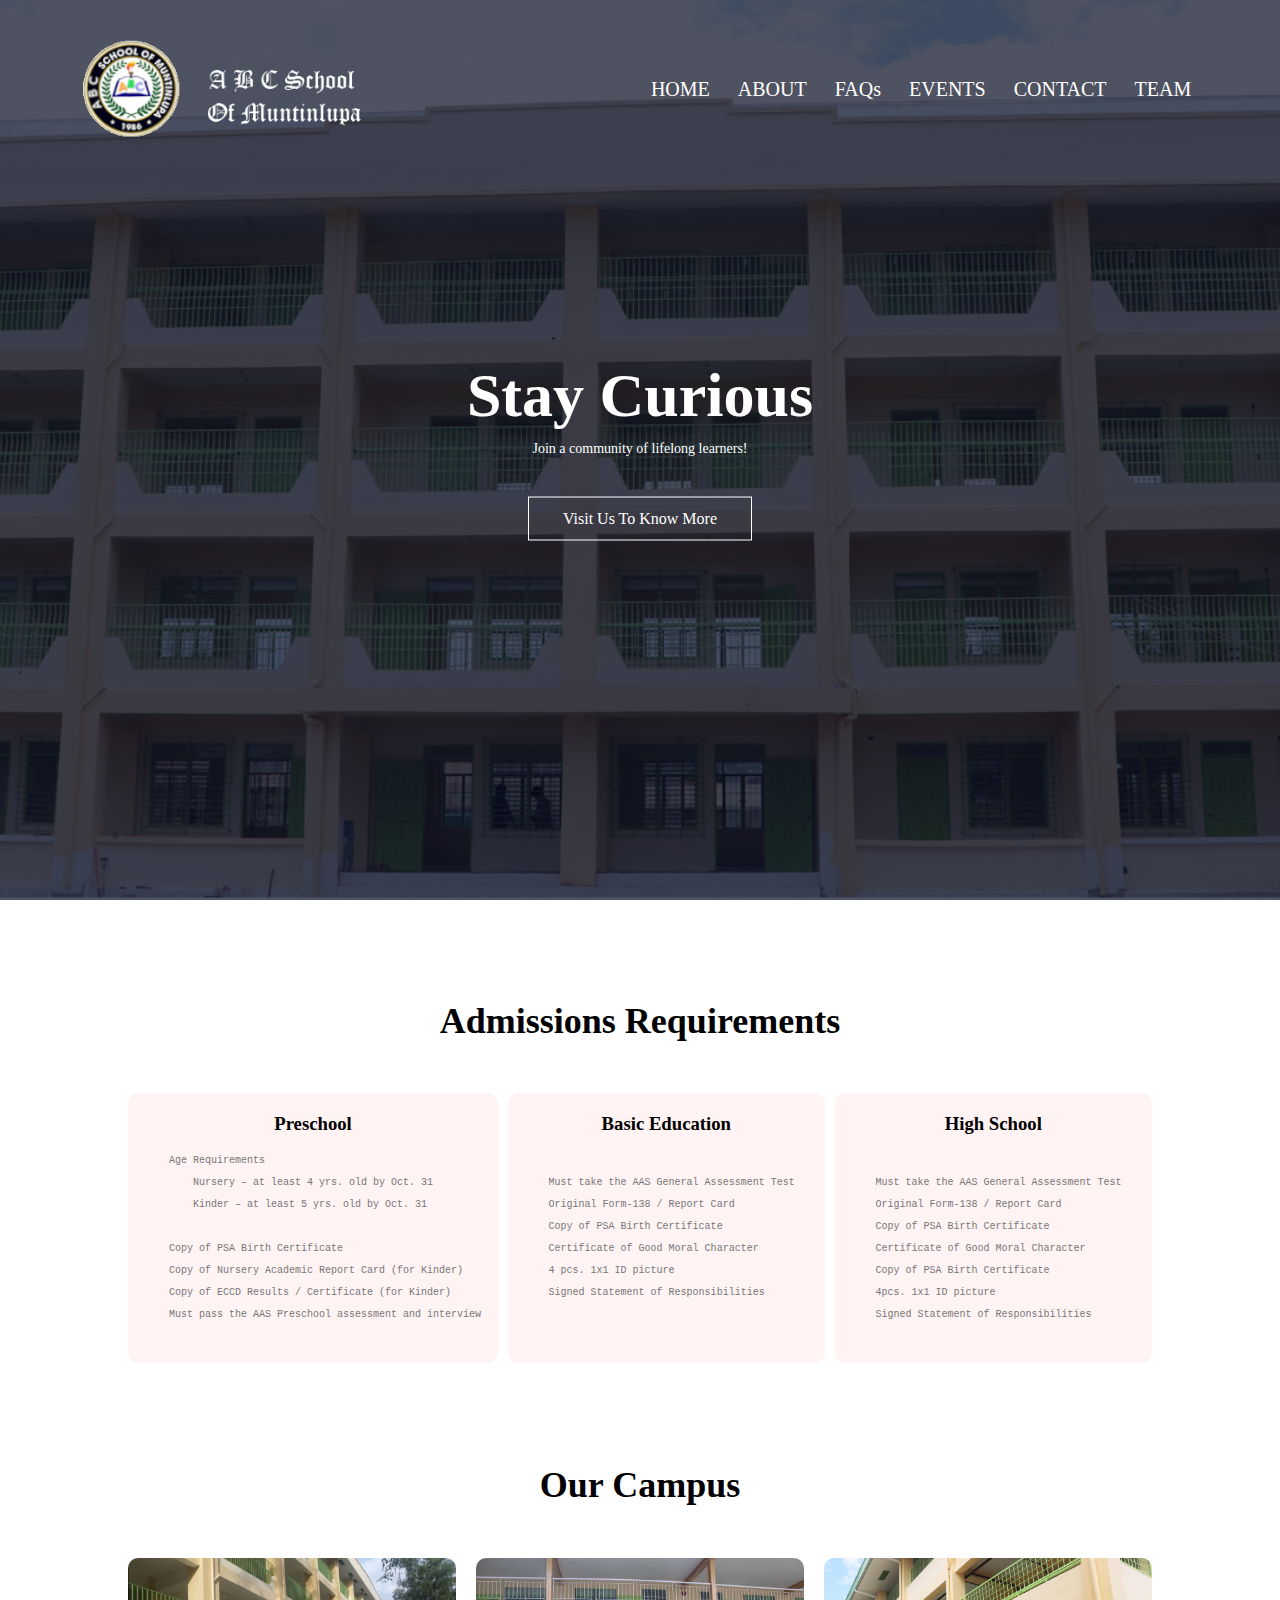
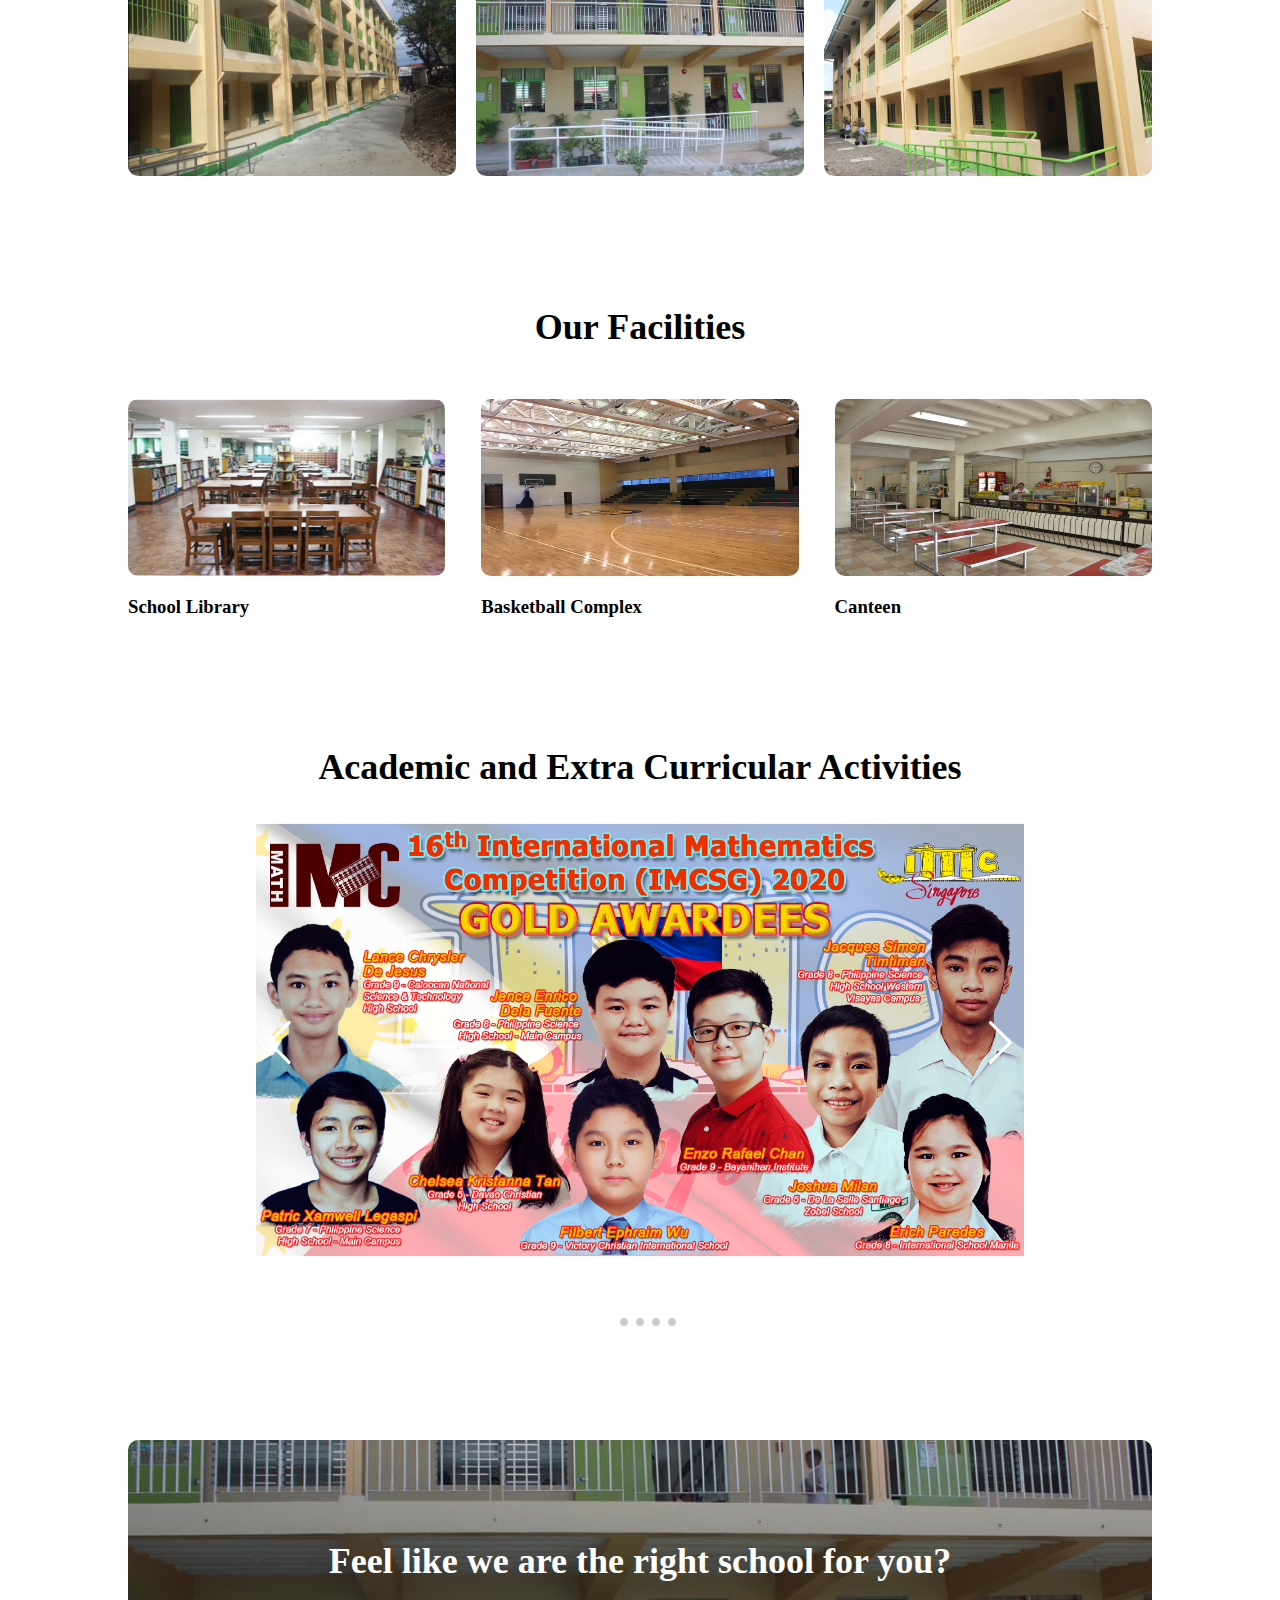
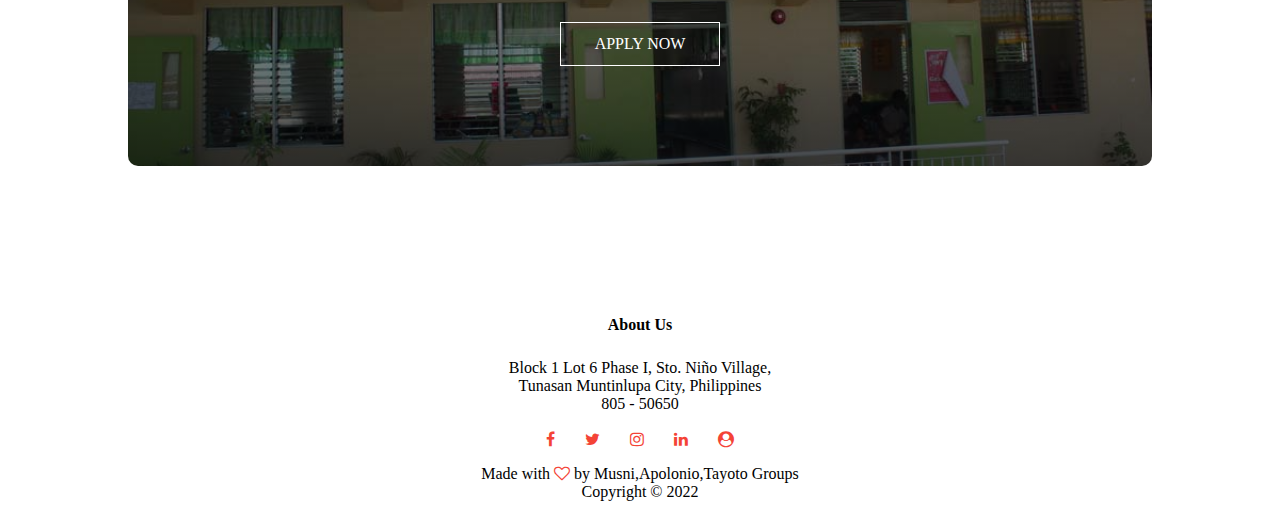
<file: index.html>
<!DOCTYPE html>
<html lang="en">
<head>
    <meta charset="UTF-8">
     <meta name="viewport" content="width=device-width, initial-scale=1.0">
    <title>ABC School of Muntinlupa</title>
    <link rel="stylesheet" href="style.css">
    <link rel="stylesheet" href="styleA.css">
    <link rel="stylesheet" href="https://unpkg.com/swiper@8/swiper-bundle.min.css"/>
    <!-- This is the link for swiper js -->
    <!-- https://swiperjs.com/get-started -->
    <link rel="stylesheet" href="https://fonts.googleapis.com/css?family=karla">
    <link rel="stylesheet" href="https://stackpath.bootstrapcdn.com/font-awesome/4.7.0/css/font-awesome.min.css">
    <link rel="shortcut icon" href="images/logo.ico" type="image/x-icon">
    <!-- <link rel="icon" type="image/x-icon" href="/images/favicon.ico"> -->
</head>
<body>
   
   <Section class="header">
<!--NAVIGATION-->
       <nav>
          <a href="index.html"><img src="images/WLogo.png"> </a>
          <div class="nav-links" id="navLinks">
            <i class="fa fa-times"onclick="hideMenu()"></i>
            <ul>
                <li><a href="index.html">HOME</a></li>
                <li><a href="about_us.html">ABOUT</a></li>
                <li><a href="faq.html">FAQs</a></li>
                <li><a href="events.html">EVENTS</a></li>
                <li><a href="contact_us.html">CONTACT</a></li>
                <li><a href="our_team.html">TEAM</a></li>
                
            </ul>
          </div>
          <i class="fa fa-bars"onclick="showMenu()" ></i>
       </nav>
<div class="text-box">
    <h1>Stay Curious</h1>
    <p>
        Join a community of lifelong learners!
    </p>
    <a href="about_us.html"class="hero-btn ">Visit Us To Know More</a>
</div> 
  </section>
<!-- Course -->
<section class="course">
    <h1>Admissions Requirements</h1>
    
    <div class = "row">
        <div class="course-col">
             <h3>Preschool</h3>
             <pre>
    Age Requirements
        Nursery – at least 4 yrs. old by Oct. 31
        Kinder – at least 5 yrs. old by Oct. 31
                
    Copy of PSA Birth Certificate
    Copy of Nursery Academic Report Card (for Kinder)
    Copy of ECCD Results / Certificate (for Kinder)
    Must pass the AAS Preschool assessment and interview
                </pre>
        </div>
        <div class="course-col">
            <h3>Basic Education</h3>
            <pre> 
    Must take the AAS General Assessment Test
    Original Form-138 / Report Card
    Copy of PSA Birth Certificate
    Certificate of Good Moral Character
    4 pcs. 1x1 ID picture
    Signed Statement of Responsibilities
                </pre>
       </div> 
       <div class="course-col">
        <h3>High School</h3>
        <pre> 
    Must take the AAS General Assessment Test
    Original Form-138 / Report Card
    Copy of PSA Birth Certificate
    Certificate of Good Moral Character
    Copy of PSA Birth Certificate
    4pcs. 1x1 ID picture
    Signed Statement of Responsibilities
        </pre>
   </div>
    </div>
</section>
<!------------Campus ----------->
<section class="campus">
<h1>Our Campus</h1>


<div class="row">
    <div class="campus-col">
        <img src="images/LB.png">
        <div class="layer">
            <h3>Building 1</h3>
        </div>
    </div>
    <div class="campus-col">
        <img src="images/s6.jpg">
        <div class="layer">
            <h3>Front Building</h3>
        </div>
    </div>
    <div class="campus-col">
        <img src="images/b2.jpg">
        <div class="layer">
            <h3>Building 2</h3>
        </div>
    </div>
</div>
</section>

<!-- Facilities -->
<section class="facilities">
    <h1>Our Facilities</h1>
    
    <div class="row">
        <div class="facilities-col">
            <img src="images/Library.jpg">
            <h3>School Library</h3>
            
        </div>
        <div class="facilities-col">
            <img src="images/Complex.jpg">
            <h3>Basketball Complex</h3>
            
        </div>
        <div class="facilities-col">
            <img src="images/canteen.jpg">
            <h3>Canteen</h3>
            
        </div>
    </div>
</section>
 
 <!-- Slide Navigation -->
 <section>
    <div class="container">
        <!-- Slider main container -->
<div class="swiper">
    <!-- Additional required wrapper -->
    <h1>Academic and Extra Curricular Activities</h1><br><br>
    <div class="swiper-wrapper">
        
      <!-- Slides -->
      <div class="swiper-slide"><img src="images/C1.jpg" ></div>
      <div class="swiper-slide"><img src="images/a3.jpeg" ></div>
      <div class="swiper-slide"><img src="images/Ca.jpg" ></div>
      <div class="swiper-slide"><img src="images/C4.jpg" ></div>
      <div class="swiper-slide"><img src="images/C6.jpg" ></div>
    </div> 
    
    
    <!-- If we need pagination -->
    <div class="swiper-pagination"></div>
  
    <!-- If we need navigation buttons -->
    <div class="swiper-button-prev"></div>
    <div class="swiper-button-next"></div>

    
  </div>
    </div>
 </section>
<!-- Testimonials -->
<!-- <section class="testimonials">
    <h3>What Our Study Says</h3>
    <p>Lorem Ipsum is simply dummy text of the printing and typesetting industry.</p>
    
    <div class="row">
        <div class="testimonial-col">
            <img src="images/compete/C1.jpg">
        <div>
            <p>Lorem Ipsum is simply dummy text of the printing 
                and typesetting industry. Lorem Ipsum has been 
                the industry's standard dummy text ever since the 
                1500s, when an unknown printer took a galley of 
                type and scrambled it to make a type specimen book.</p>
                <h3>Christine Berkley</h3>
                <i class="fa fa-star"></i>
                <i class="fa fa-star"></i>
                <i class="fa fa-star"></i>
                <i class="fa fa-star"></i>
                <i class="fa fa-star-o"></i>
        </div>
      </div> 
      <div class="testimonial-col">
        <img src="images/compete/C4.jpg" >
    <div>
        <p>Lorem Ipsum is simply dummy text of the printing 
            and typesetting industry. Lorem Ipsum has been 
            the industry's standard dummy text ever since the 
            1500s, when an unknown printer took a galley of 
            type and scrambled it to make a type specimen book.</p>
            <h3>David Berkley</h3>
            <i class="fa fa-star"></i>
                <i class="fa fa-star"></i>
                <i class="fa fa-star"></i>
                <i class="fa fa-star"></i>
                <i class="fa fa-star-half-o"></i>
    </div>
  </div>
    </div>
</section> -->
  <!-- Call to Action  -->
<section class="cta">
    <h1>Feel like we are the right school for you?</h1>
    <a href="https://docs.google.com/forms/d/e/1FAIpQLSeGvmDsc_i082h4usEYr5cddRVCvLYKLdfWZfRvWLLsv3PGcw/viewform" class="hero-btn">APPLY NOW</a>
</section>

<!-- Footer -->
<section class="footer">
<h4>About Us</h4>
<p>Block 1 Lot 6 Phase I, Sto. Niño Village,<br> Tunasan Muntinlupa City, Philippines <br>
    805 - 50650</p>
         <div class="icons">  
            <a href="https://www.facebook.com/abcshoolofmuntinlupapage" target="_blank"><i class="fa fa-facebook"></i></a>
             <i  class="fa fa-twitter"></i>
             <i class="fa fa-instagram"></i>
             <i class="fa fa-linkedin"></i>
             <a href="https://abcsocialmedia.groupanic.net/" target="_blank"><i class="fa fa-user-circle"></i></a>
         </div>
         <p>Made with <i class="fa fa-heart-o"></i> by Musni,Apolonio,Tayoto Groups </p>
         <p>Copyright &copy; 2022</p>
</section>



<!--- Javascript for Toggle Menu--->
<script>
    var navLinks = document.getElementById("navLinks");
    function showMenu(){
        navLinks.style.right = "0";
    }
    function hideMenu(){
        navLinks.style.right = "-200px";
    }
</script>
<script src="https://unpkg.com/swiper@8/swiper-bundle.min.js"></script>
<script>
    const swiper = new Swiper('.swiper', {
    autoplay:{
        delay:3000,
        disableOnInteraction:false,
    },
loop: true,

// If we need pagination
pagination: {
el: '.swiper-pagination',
clickable:true,
},

// Navigation arrows
navigation: {
nextEl: '.swiper-button-next',
prevEl: '.swiper-button-prev',
},

});
</script>
</body>
</html>
</file>
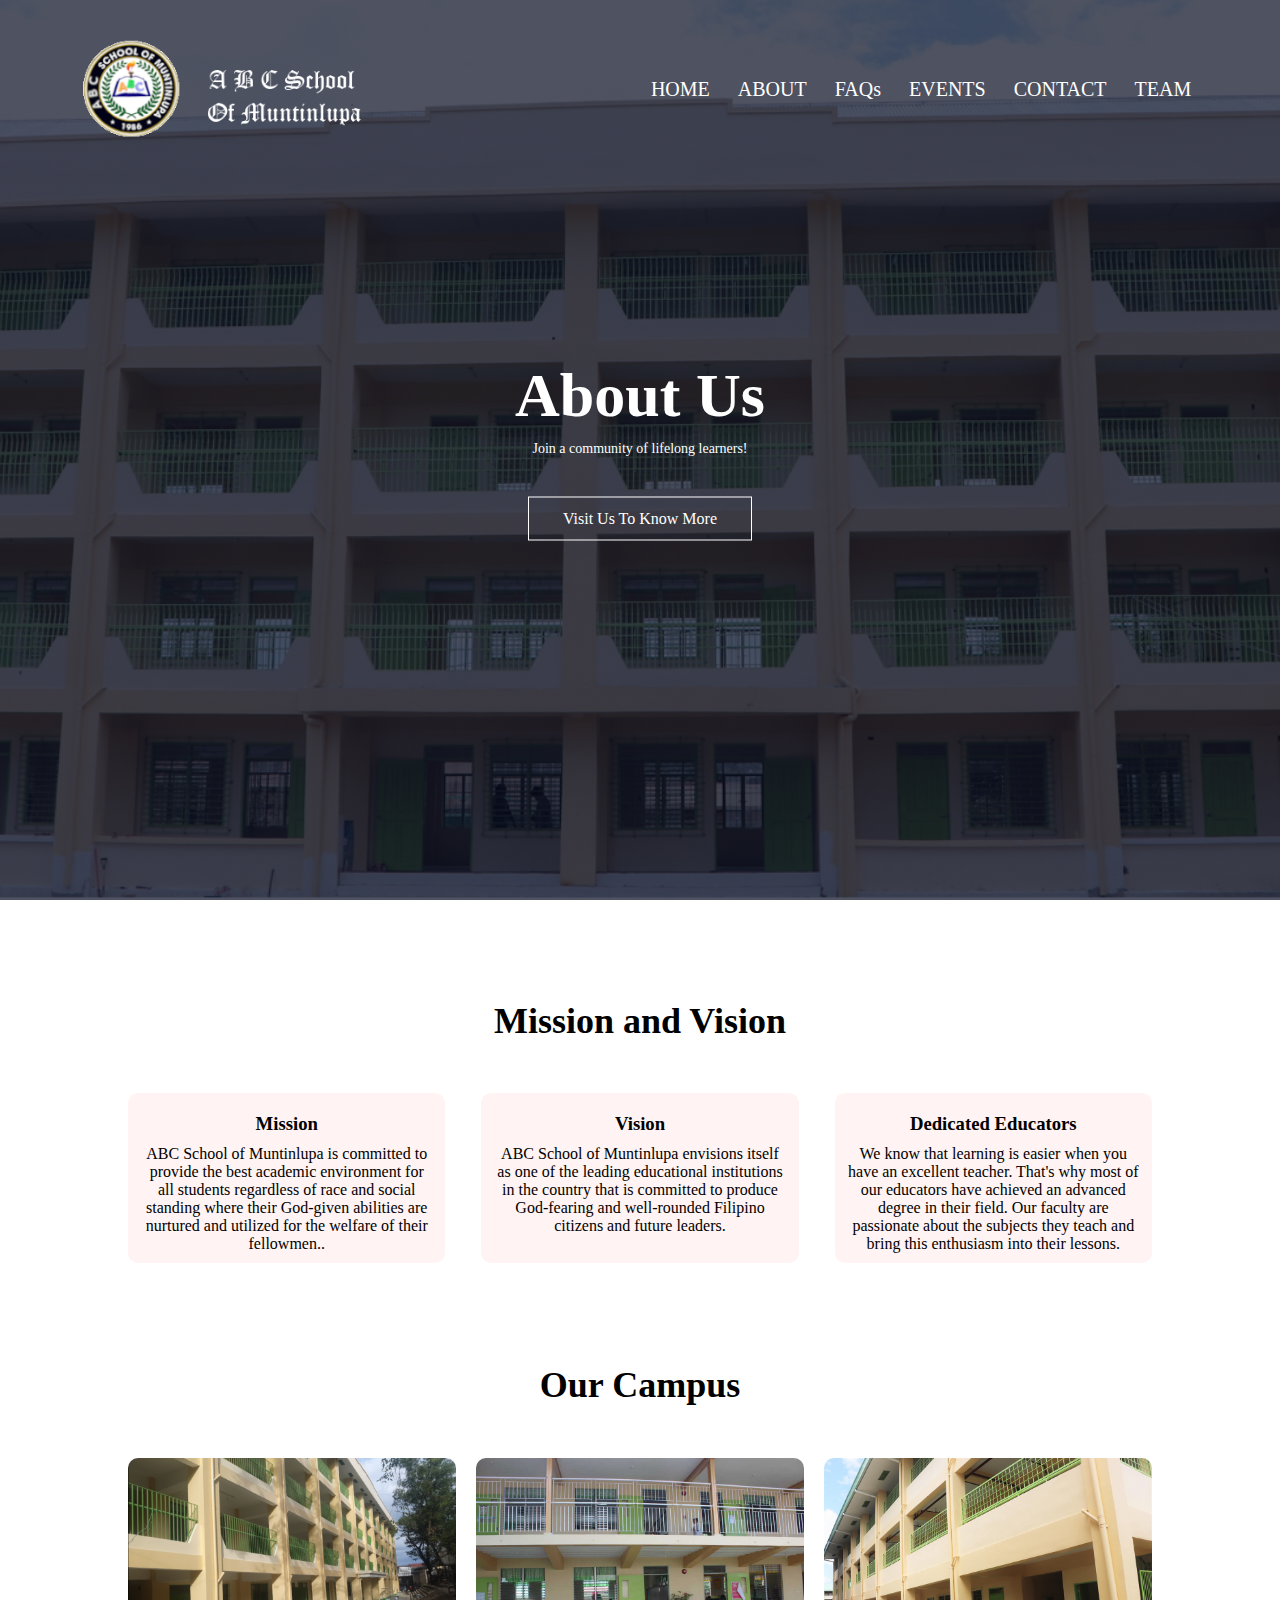
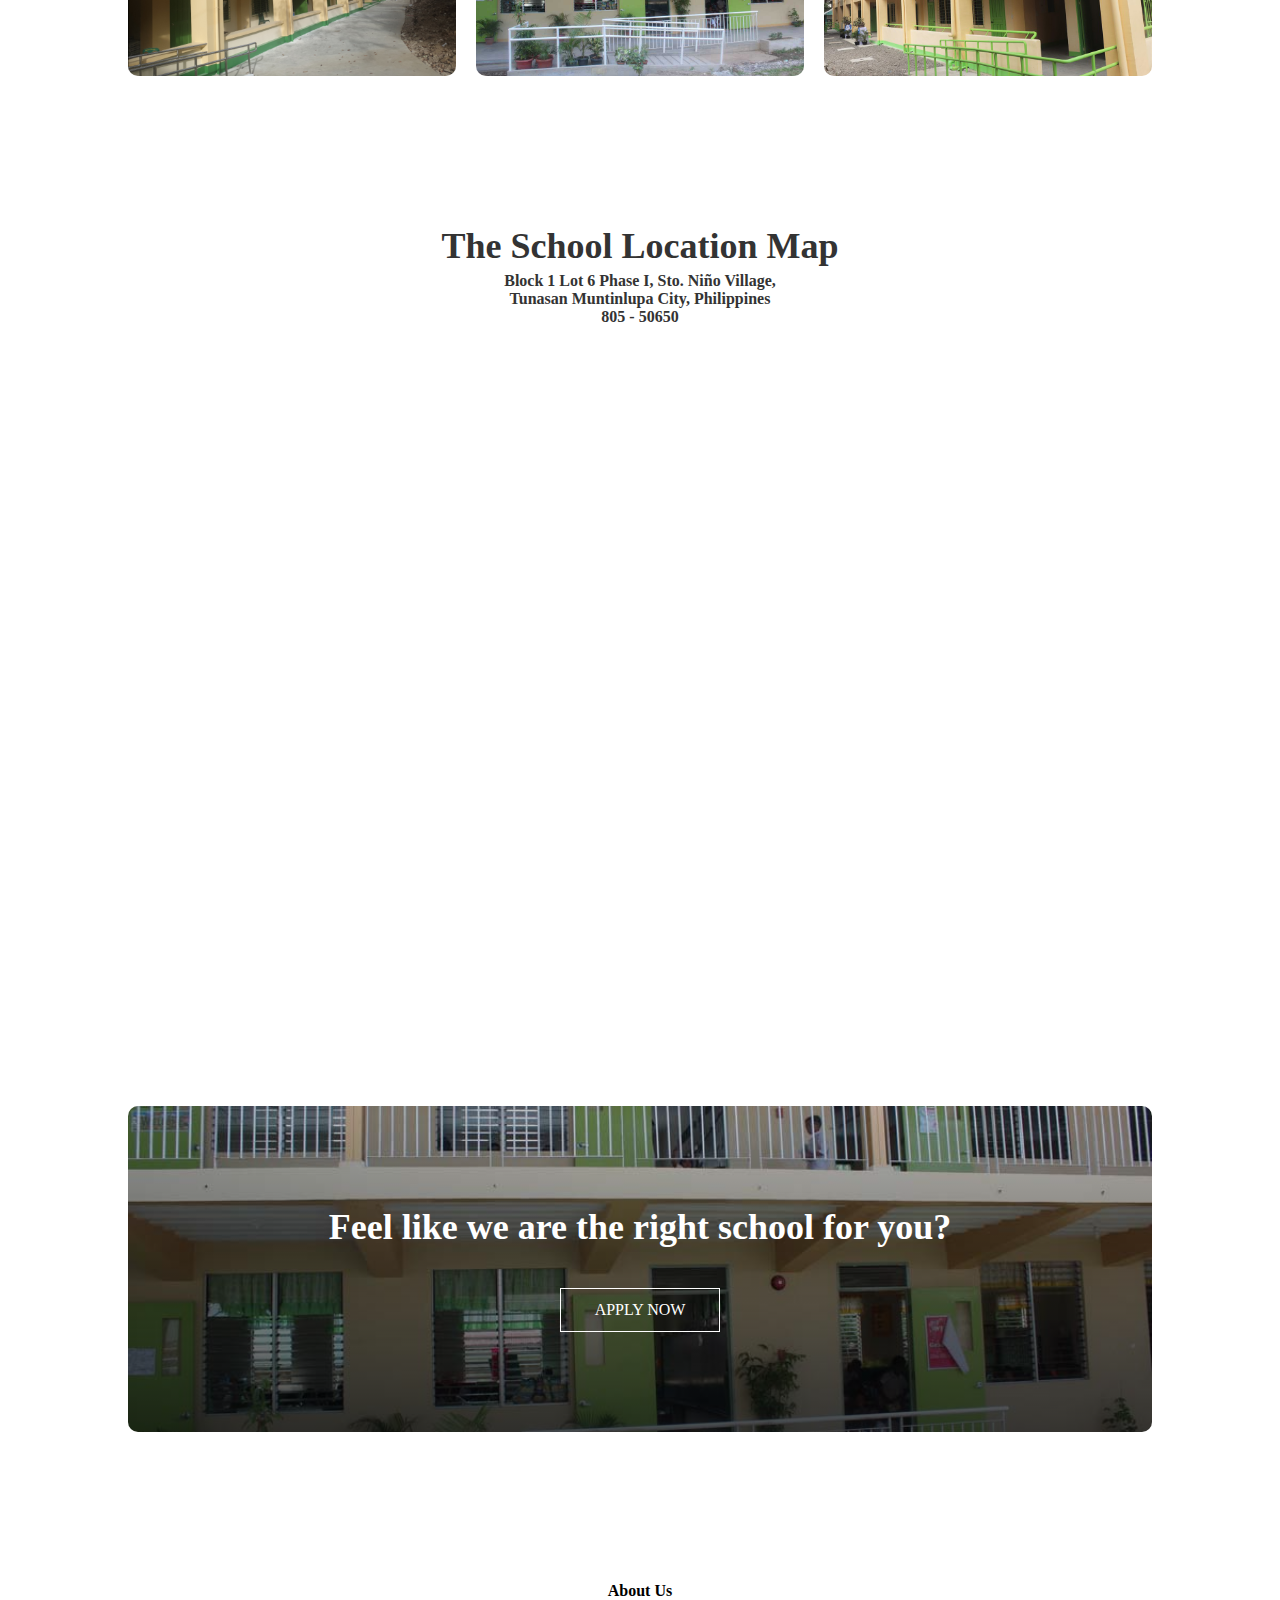
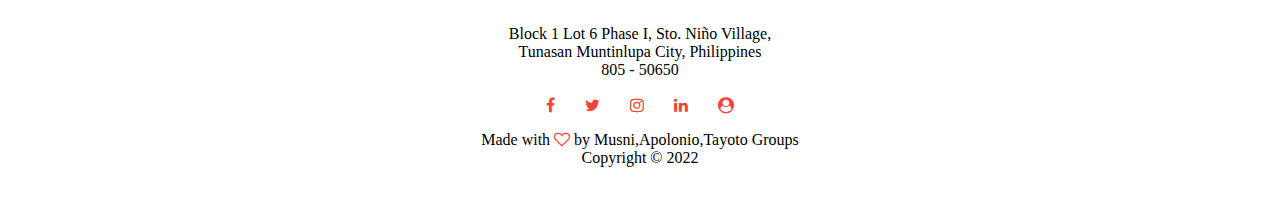
<file: about_us.html>
<!DOCTYPE html>
<html lang="en">
<head>
    <meta charset="UTF-8">
     <meta name="viewport" content="width=device-width, initial-scale=1.0">
    <title>ABC School of Muntinlupa</title>
    <link rel="stylesheet" href="style.css">
    <link rel="stylesheet" href="styleA.css">
    <link rel="stylesheet" href="https://unpkg.com/swiper@8/swiper-bundle.min.css"/>
    <!-- This is the link for swiper js -->
    <!-- https://swiperjs.com/get-started -->
    <link rel="stylesheet" href="https://fonts.googleapis.com/css?family=karla">
    <link rel="stylesheet" href="https://stackpath.bootstrapcdn.com/font-awesome/4.7.0/css/font-awesome.min.css">
    <link rel="shortcut icon" href="images/logo.ico" type="image/x-icon">
    
</head>
<body>
   
   <Section class="header">
<!--NAVIGATION-->
       <nav>
          <a href="index.html"><img src="images/WLogo.png"> </a>
          <div class="nav-links" id="navLinks">
            <i class="fa fa-times"onclick="hideMenu()"></i>
            <ul>
                <li><a href="index.html">HOME</a></li>
                <li><a href="about_us.html">ABOUT</a></li>
                <li><a href="faq.html">FAQs</a></li>
                <li><a href="events.html">EVENTS</a></li>
                <li><a href="contact_us.html">CONTACT</a></li>
                <li><a href="our_team.html">TEAM</a></li>
            </ul>
          </div>
          <i class="fa fa-bars"onclick="showMenu()" ></i>
       </nav>
<div class="text-box">
    <h1>About Us</h1>
    <p>
        Join a community of lifelong learners!
    </p>
    <a href="about_us.html"class="hero-btn ">Visit Us To Know More</a>
</div> 
  </section>
<!-- Course -->
<section class="course">
    <h1>Mission and Vision</h1>
    

    <div class = "row">
        <div class="course-col">
             <h3>Mission</h3>
             <p>ABC School of Muntinlupa is committed to provide the best academic 
                 environment for all students regardless of race and social standing 
                 where their God-given abilities are nurtured and utilized for the 
                 welfare of their fellowmen..</p>
        </div>
        <div class="course-col">
            <h3>Vision</h3>
            <p>ABC School of Muntinlupa envisions itself as one of the leading 
                educational institutions in the country that is committed to 
                produce God-fearing and well-rounded Filipino citizens and future leaders.</p>
       </div> 
       <div class="course-col">
        <h3>Dedicated Educators</h3>
        <p>We know that learning is easier when you have an excellent teacher. 
            That's why most of our educators have achieved an advanced degree in their field. 
            Our faculty are passionate about the subjects they teach and bring this 
            enthusiasm into their lessons. </p>
   </div>
    </div>
</section>
<!------------Campus ----------->
<section class="campus">
    <h1>Our Campus</h1>
    
    
    <div class="row">
        <div class="campus-col">
            <img src="images/LB.png">
            <div class="layer">
                <h3>Building 1</h3>
            </div>
        </div>
        <div class="campus-col">
            <img src="images/s6.jpg">
            <div class="layer">
                <h3>Front Building</h3>
            </div>
        </div>
        <div class="campus-col">
            <img src="images/b2.jpg">
            <div class="layer">
                <h3>Building 2</h3>
            </div>
        </div>
    </div>
    </section>

<!-- Location Map -->
<section class="mapCont">
    <h1>The School Location Map</h1>
    <h4>Block 1 Lot 6 Phase I, Sto. Niño Village,<br> Tunasan Muntinlupa City, Philippines <br>
        805 - 50650</h4>
 <br><br>
    
    <iframe src="https://www.google.com/maps/embed?pb=!1m18!1m12!1m3!1d30920.162398704968!2d121.01513101964342!3d14.368237430349014!2m3!1f0!2f0!3f0!3m2!1i1024!2i768!4f13.1!3m3!1m2!1s0x3397d12776e17b25%3A0x671a197d82d6ca6d!2sTunasan%2C%20Muntinlupa%2C%20Kalakhang%20Maynila!5e0!3m2!1sfil!2sph!4v1648266099618!5m2!1sfil!2sph" width="600" height="450" style="border:0;" allowfullscreen="" loading="lazy" referrerpolicy="no-referrer-when-downgrade"></iframe>
</section>

  <!-- Call to Action  -->
<section class="cta">
    <h1>Feel like we are the right school for you?</h1>
    <a href="https://docs.google.com/forms/d/e/1FAIpQLSeGvmDsc_i082h4usEYr5cddRVCvLYKLdfWZfRvWLLsv3PGcw/viewform" class="hero-btn">APPLY NOW</a>
</section>

<!-- Footer -->
<section class="footer">
    <h4>About Us</h4>
    <p>Block 1 Lot 6 Phase I, Sto. Niño Village,<br> Tunasan Muntinlupa City, Philippines <br>
        805 - 50650</p>
             <div class="icons">  
                <a href="https://www.facebook.com/abcshoolofmuntinlupapage" target="_blank"><i class="fa fa-facebook"></i></a>
                 <i class="fa fa-twitter"></i>
                 <i class="fa fa-instagram"></i>
                 <i class="fa fa-linkedin"></i>
                 <a href="https://abcsocialmedia.groupanic.net/" target="_blank"><i class="fa fa-user-circle"></i></a>
             </div>
             <p>Made with <i class="fa fa-heart-o"></i> by Musni,Apolonio,Tayoto Groups </p>
             <p>Copyright &copy; 2022</p>
    </section>



<!--- Javascript for Toggle Menu--->
<script>
    var navLinks = document.getElementById("navLinks");
    function showMenu(){
        navLinks.style.right = "0";
    }
    function hideMenu(){
        navLinks.style.right = "-200px";
    }
</script>
<script src="https://unpkg.com/swiper@8/swiper-bundle.min.js"></script>
<script>
    const swiper = new Swiper('.swiper', {
    autoplay:{
        delay:3000,
        disableOnInteraction:false,
    },
loop: true,

// If we need pagination
pagination: {
el: '.swiper-pagination',
clickable:true,
},

// Navigation arrows
navigation: {
nextEl: '.swiper-button-next',
prevEl: '.swiper-button-prev',
},

});
</script>
</body>
</html>
</file>
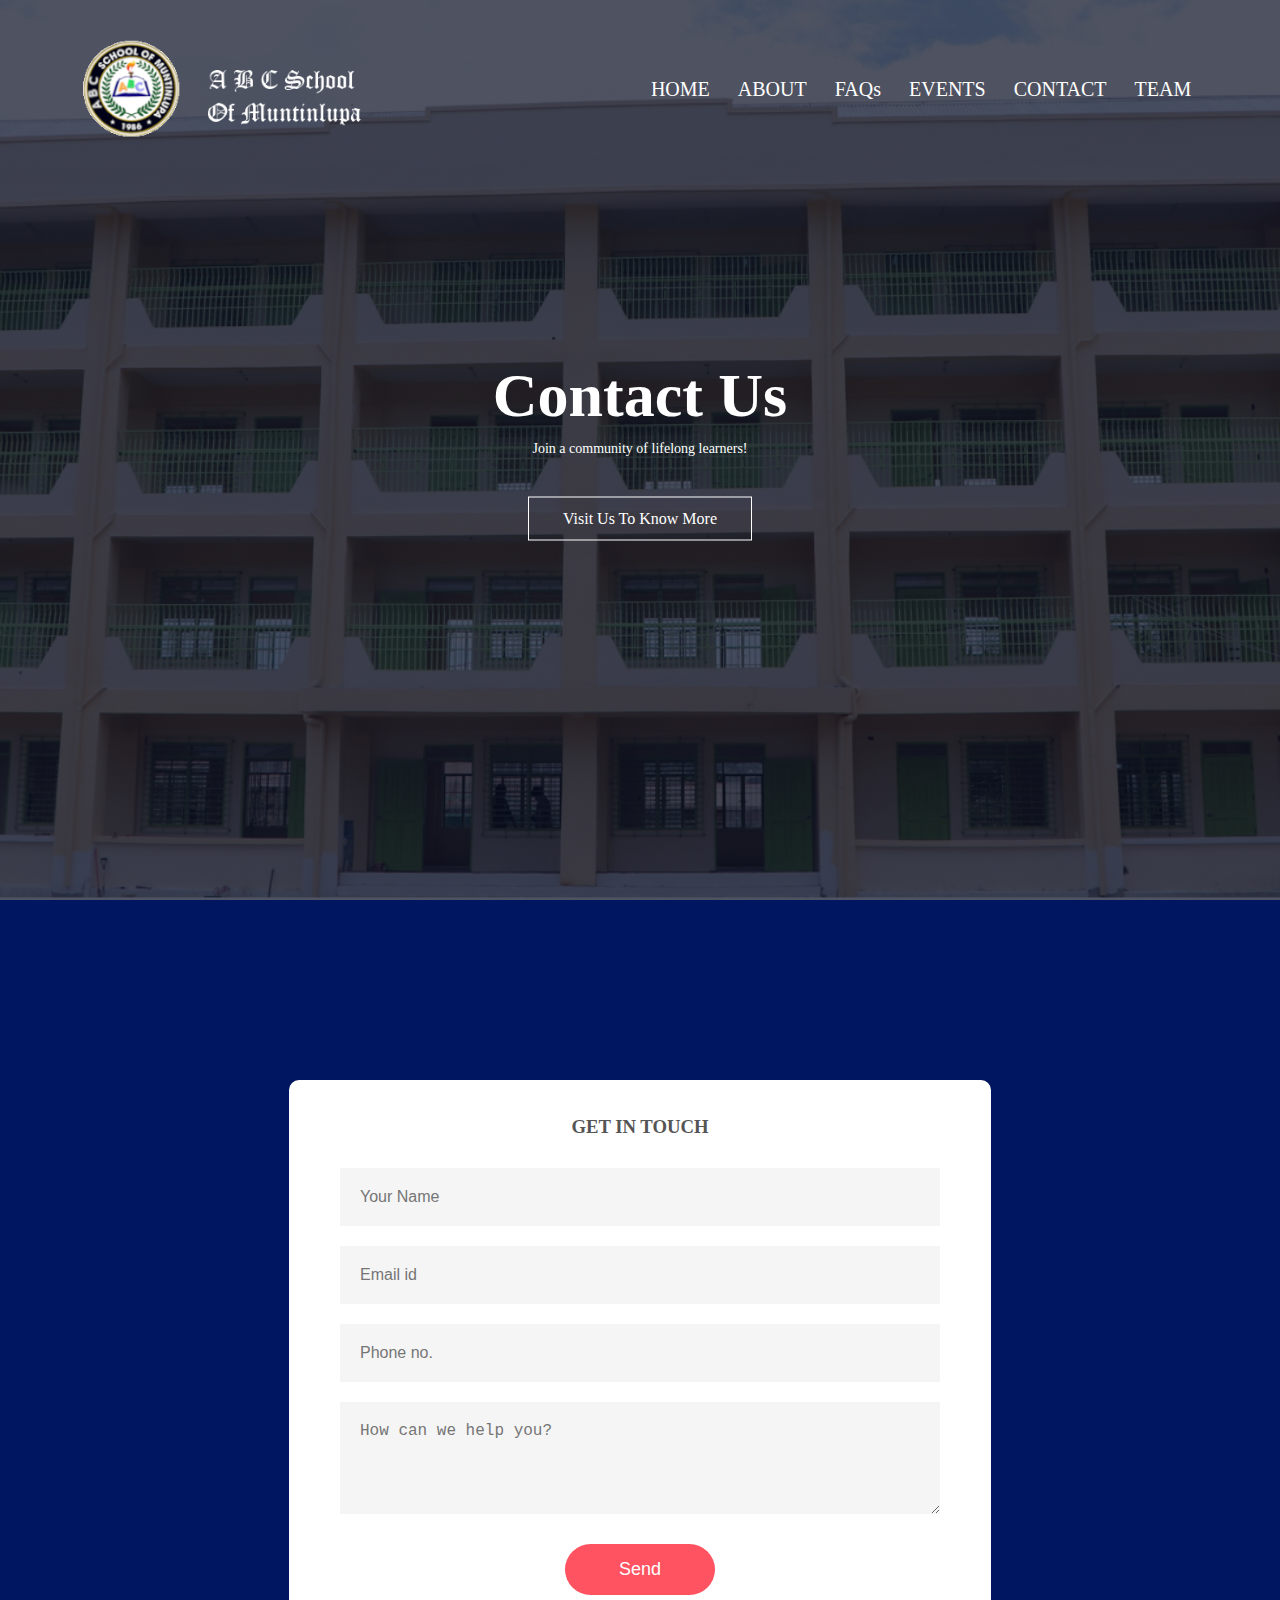
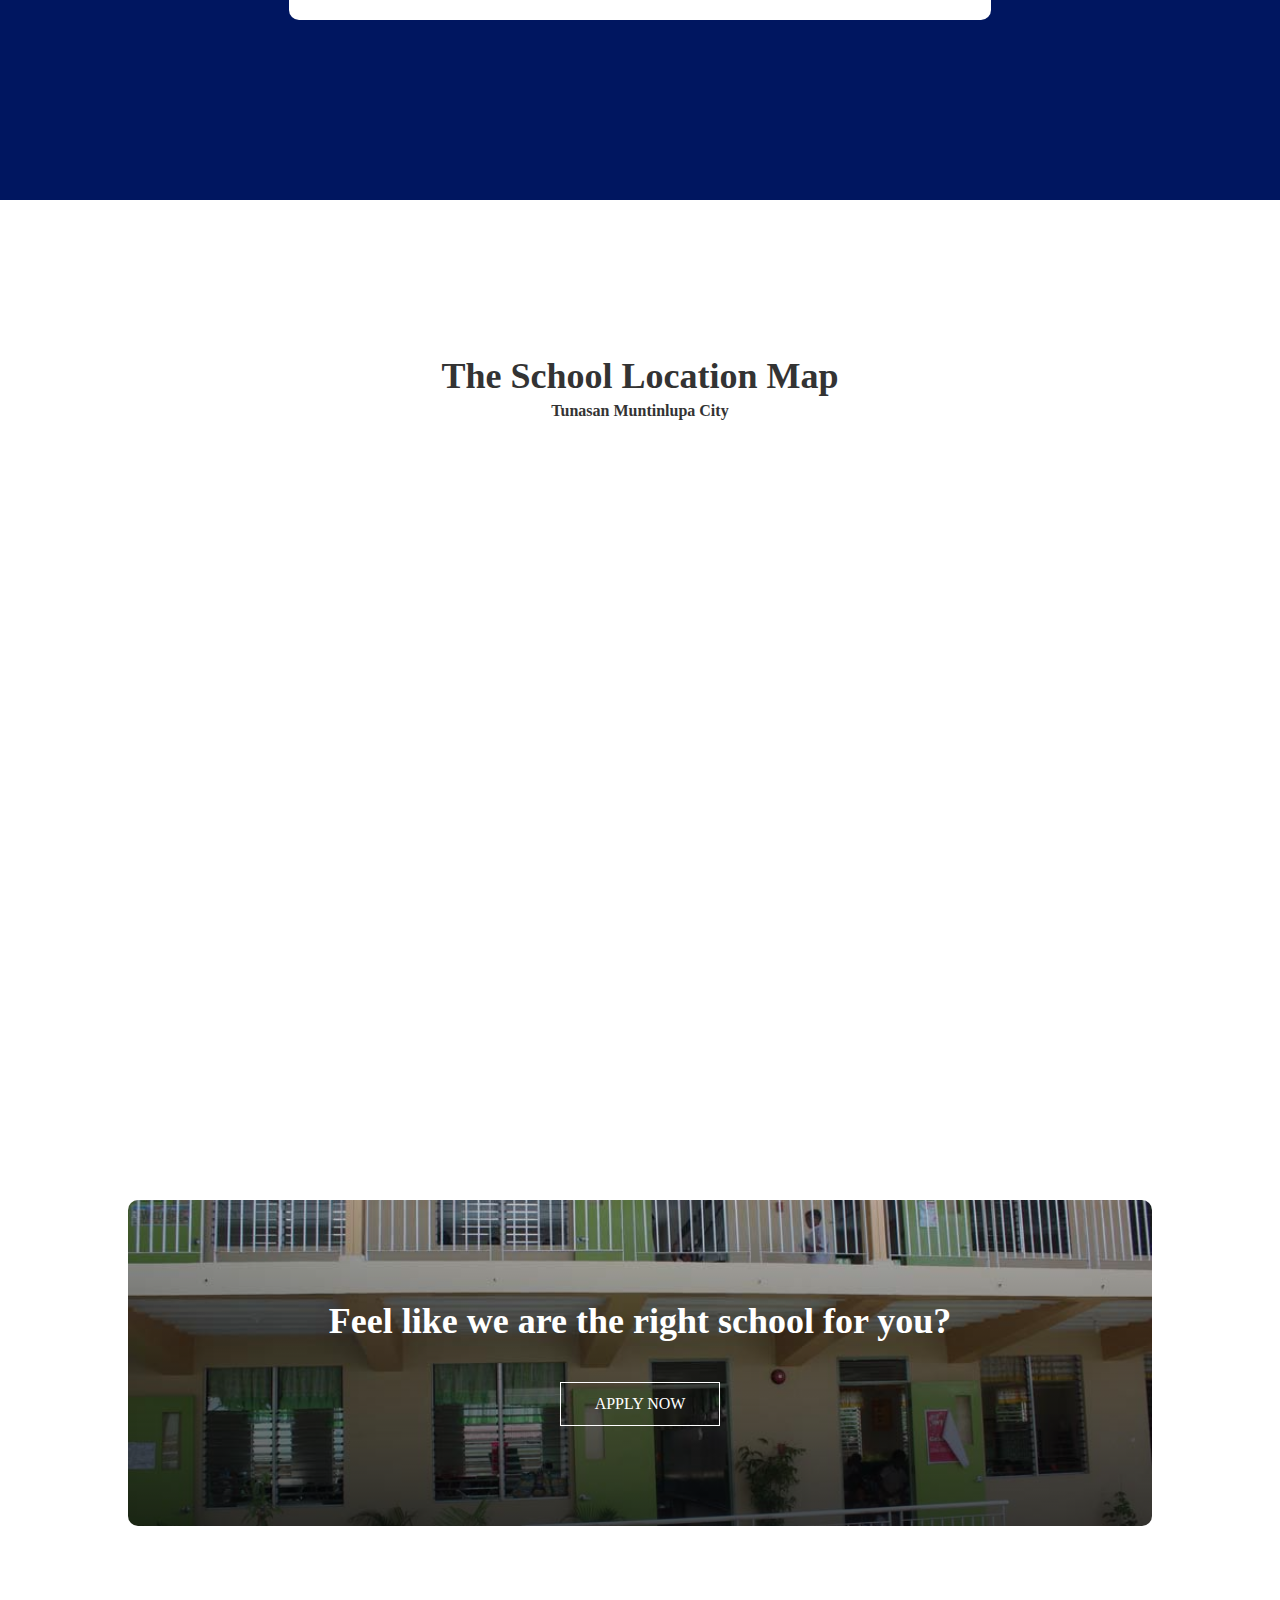
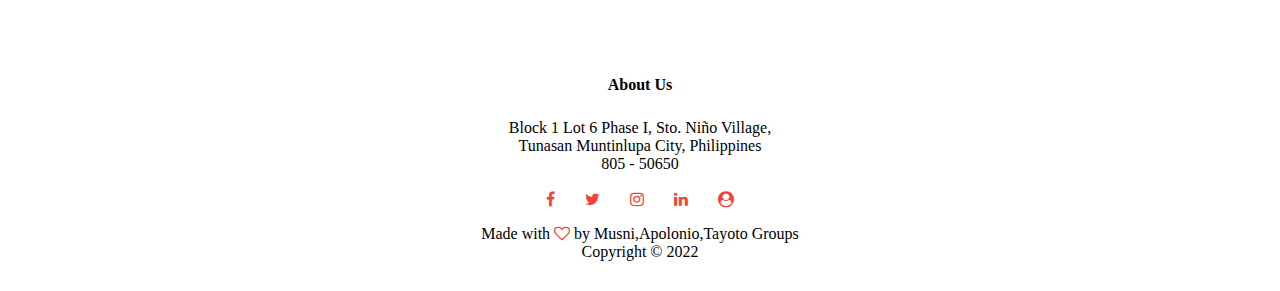
<file: contact_us.html>
<!DOCTYPE html>
<html lang="en">
<head>
    <meta charset="UTF-8">
     <meta name="viewport" content="width=device-width, initial-scale=1.0">
    <title>ABC School of Muntinlupa</title>
    <link rel="stylesheet" href="style.css">
    <link rel="stylesheet" href="styleA.css">
    <link rel="stylesheet" href="https://unpkg.com/swiper@8/swiper-bundle.min.css"/>
    <!-- This is the link for swiper js -->
    <!-- https://swiperjs.com/get-started -->
    <link rel="stylesheet" href="https://fonts.googleapis.com/css?family=karla">
    <link rel="stylesheet" href="https://stackpath.bootstrapcdn.com/font-awesome/4.7.0/css/font-awesome.min.css">
    <link rel="shortcut icon" href="images/logo.ico" type="image/x-icon">
    
</head>
<body>
   
   <Section class="header">
<!--NAVIGATION-->
       <nav>
          <a href="index.html"><img src="images/WLogo.png"> </a>
          <div class="nav-links" id="navLinks">
            <i class="fa fa-times"onclick="hideMenu()"></i>
            <ul>
                <li><a href="index.html">HOME</a></li>
                <li><a href="about_us.html">ABOUT</a></li>
                <li><a href="faq.html">FAQs</a></li>
                <li><a href="events.html">EVENTS</a></li>
                <li><a href="contact_us.html">CONTACT</a></li>
                <li><a href="our_team.html">TEAM</a></li>
            </ul>
          </div>
          <i class="fa fa-bars"onclick="showMenu()" ></i>
       </nav>
<div class="text-box">
    <h1>Contact Us</h1>
    <p>
        Join a community of lifelong learners!
    </p>
    <a href="about_us.html"class="hero-btn ">Visit Us To Know More</a>
</div> 
  </section>
<!-- Contact US -->
<section class="contact">
    <!-- <form onsubmit="sendEmail(); reset(); return false; "> -->
        <form action="https://formsubmit.co/afmusni@gmail.com" method="POST">
        <h3>GET IN TOUCH</h3>
        <input type="text" id="name" placeholder="Your Name" required>
        <input type="email" id="email" placeholder="Email id" required>
        <input type="hidden" name="_subject" value="New submission!">
        <input type="text" id="phone" placeholder="Phone no." required>
        <textarea id="message " rows="4 "placeholder="How can we help you?"></textarea>
        
        <!-- to hide Captcha -->
        <!-- <input type="hidden" name="_captcha" value="false"> -->
        
        <!-- need the domain name in order to process this -->
        <input type="hidden" name="_next" value="https://amusni.github.io/ABCSchool.com/thankyou.html">
        
        <button type="submit">Send </button>
      
    </form>
</section>
 
<!-- Location Map -->
<section class="mapCont">
    <h1>The School Location Map</h1>
    <h4>Tunasan Muntinlupa City</h4>
    
    <iframe src="https://www.google.com/maps/embed?pb=!1m18!1m12!1m3!1d30920.162398704968!2d121.01513101964342!3d14.368237430349014!2m3!1f0!2f0!3f0!3m2!1i1024!2i768!4f13.1!3m3!1m2!1s0x3397d12776e17b25%3A0x671a197d82d6ca6d!2sTunasan%2C%20Muntinlupa%2C%20Kalakhang%20Maynila!5e0!3m2!1sfil!2sph!4v1648266099618!5m2!1sfil!2sph" width="600" height="450" style="border:0;" allowfullscreen="" loading="lazy" referrerpolicy="no-referrer-when-downgrade"></iframe>
</section>

  <!-- Call to Action  -->
<section class="cta">
    <h1>Feel like we are the right school for you?</h1>
    <a href="https://docs.google.com/forms/d/e/1FAIpQLSeGvmDsc_i082h4usEYr5cddRVCvLYKLdfWZfRvWLLsv3PGcw/viewform" class="hero-btn">APPLY NOW</a>
</section>

<!-- Footer -->
<section class="footer">
    <h4>About Us</h4>
    <p>Block 1 Lot 6 Phase I, Sto. Niño Village,<br> Tunasan Muntinlupa City, Philippines <br>
        805 - 50650</p>
             <div class="icons">  
                <a href="https://www.facebook.com/abcshoolofmuntinlupapage" target="_blank"><i class="fa fa-facebook"></i></a>
                 <i  class="fa fa-twitter"></i>
                 <i class="fa fa-instagram"></i>
                 <i class="fa fa-linkedin"></i>
                 <a href="https://abcsocialmedia.groupanic.net/" target="_blank"><i class="fa fa-user-circle"></i></a>
             </div>
             <p>Made with <i class="fa fa-heart-o"></i> by Musni,Apolonio,Tayoto Groups </p>
             <p>Copyright &copy; 2022</p>
    </section>



<!--- Javascript for Toggle Menu--->
<script>
    var navLinks = document.getElementById("navLinks");
    function showMenu(){
        navLinks.style.right = "0";
    }
    function hideMenu(){
        navLinks.style.right = "-200px";
    }
</script>
<script src="https://unpkg.com/swiper@8/swiper-bundle.min.js"></script>
<script>
    const swiper = new Swiper('.swiper', {
    autoplay:{
        delay:3000,
        disableOnInteraction:false,
    },
loop: true,

// If we need pagination
pagination: {
el: '.swiper-pagination',
clickable:true,
},

// Navigation arrows
navigation: {
nextEl: '.swiper-button-next',
prevEl: '.swiper-button-prev',
},

});
</script>
<!-- for Sending Email -->
<script src="https://smtpjs.com/v3/smtp.js"></script>
<script>
    function sendEmail(){
        Email.send({
    Host : "smtp.gmail.com",
    Username : "afmusni@gmail.com",
    Password : "043536@Ab",
    To : 'afmusni@gmail.com',
    From : document.getElementById("email").value,
    Subject : "New Contact Form Enquiry",
    Body : "And this is the body"
}).then(
  message => alert(message)
);
    }
</script>
<script>
    let popup = document.getElementById("popup");
    function openPopup(){
        popup.classList.add("open-popup");
    }
    function closePopup(){
        popup.classList.remove("open-popup");
    }
</script>
</body>
</html>
</file>
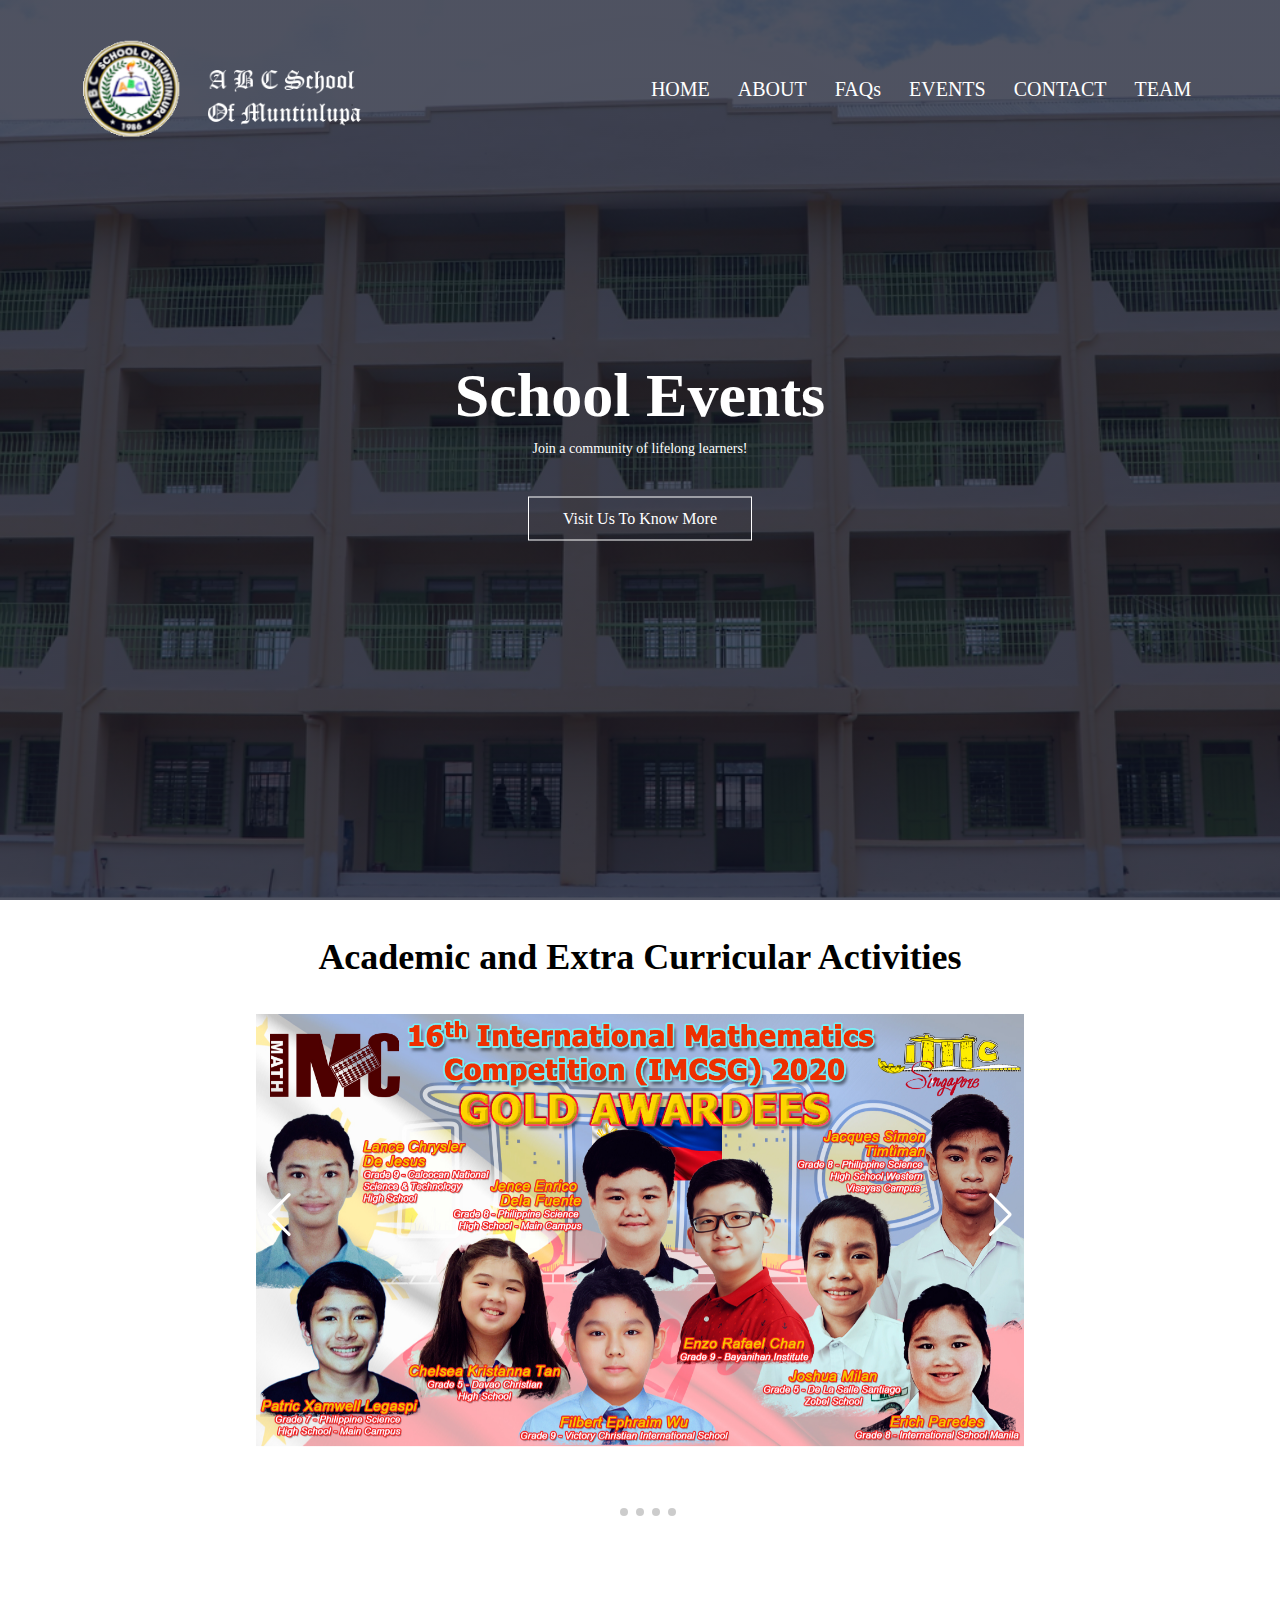
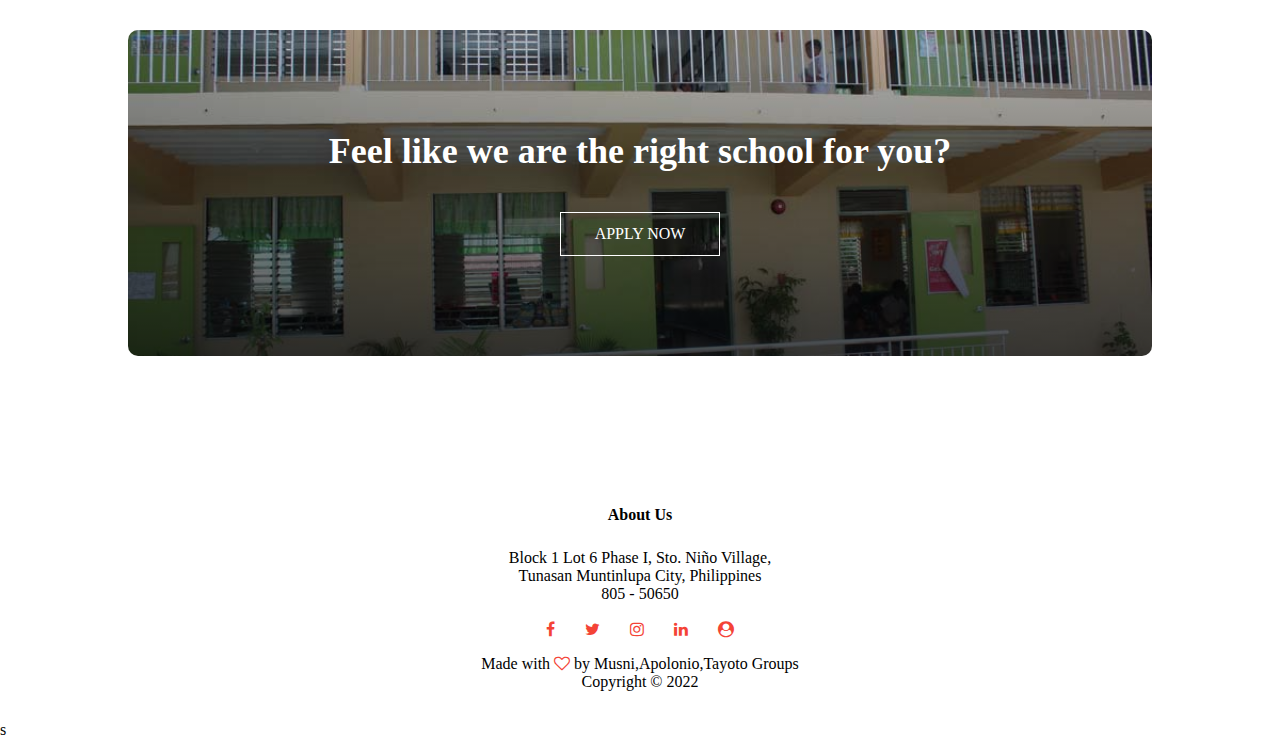
<file: events.html>
<!DOCTYPE html>
<html lang="en">
<head>
    <meta charset="UTF-8">
     <meta name="viewport" content="width=device-width, initial-scale=1.0">
    <title>ABC School of Muntinlupa</title>
    <link rel="stylesheet" href="style.css">
    <link rel="stylesheet" href="styleA.css">
    <link rel="stylesheet" href="https://unpkg.com/swiper@8/swiper-bundle.min.css"/>
    <!-- This is the link for swiper js -->
    <!-- https://swiperjs.com/get-started -->
    <link rel="stylesheet" href="https://fonts.googleapis.com/css?family=karla">
    <link rel="stylesheet" href="https://stackpath.bootstrapcdn.com/font-awesome/4.7.0/css/font-awesome.min.css">
    <link rel="shortcut icon" href="images/logo.ico" type="image/x-icon">
    <!-- <link rel="icon" type="image/x-icon" href="/images/favicon.ico"> -->
</head>
<body>
   
   <Section class="header">
<!--NAVIGATION-->
       <nav>
          <a href="index.html"><img src="images/WLogo.png"> </a>
          <div class="nav-links" id="navLinks">
            <i class="fa fa-times"onclick="hideMenu()"></i>
            <ul>
                <li><a href="index.html">HOME</a></li>
                <li><a href="about_us.html">ABOUT</a></li>
                <li><a href="faq.html">FAQs</a></li>
                <li><a href="events.html">EVENTS</a></li>
                <li><a href="contact_us.html">CONTACT</a></li>
                <li><a href="our_team.html">TEAM</a></li>
            </ul>
          </div>
          <i class="fa fa-bars"onclick="showMenu()" ></i>
       </nav>
<div class="text-box">
    <h1>School Events</h1>
    <p>
        Join a community of lifelong learners!
    </p>
    <a href="about_us.html"class="hero-btn ">Visit Us To Know More</a>
</div> 
  </section>
<!-- Course -->
<!-- <section class="course">
    <h1>The School Offer</h1>
    <p>Lorem Ipsum is simply dummy text of the printing and typesetting industry.</p>

    <div class = "row">
        <div class="course-col">
             <h3>Preschool</h3>
             <p>Lorem Ipsum has been the industry's standard dummy text 
                 ever since the 1500s, when an unknown printer took a 
                 galley of type and scrambled it to make a type 
                 specimen book.</p>
        </div>
        <div class="course-col">
            <h3>Basic Education</h3>
            <p>Lorem Ipsum has been the industry's standard dummy text 
                ever since the 1500s, when an unknown printer took a 
                galley of type and scrambled it to make a type 
                specimen book.</p>
       </div> 
       <div class="course-col">
        <h3>High School</h3>
        <p>Lorem Ipsum has been the industry's standard dummy text 
            ever since the 1500s, when an unknown printer took a 
            galley of type and scrambled it to make a type 
            specimen book.</p>
   </div>
    </div>
</section> -->
<!------------Campus ----------->
<!-- <section class="campus">
<h1>Our Campus</h1>
<p>Lorem Ipsum is simply dummy text of the printing and typesetting industry.</p>

<div class="row">
    <div class="campus-col">
        <img src="images/building/lb.png">
        <div class="layer">
            <h3>Building 1</h3>
        </div>
    </div>
    <div class="campus-col">
        <img src="images/building/s6.jpg">
        <div class="layer">
            <h3>Front Building</h3>
        </div>
    </div>
    <div class="campus-col">
        <img src="images/building/b2.jpg">
        <div class="layer">
            <h3>Building 2</h3>
        </div>
    </div>
</div>
</section> -->

<!-- Facilities -->
<!-- <section class="facilities">
    <h1>Our Facilities</h1>
    <p>Lorem Ipsum is simply dummy text of the printing and typesetting industry.</p>
    <div class="row">
        <div class="facilities-col">
            <img src="images/Library.jpg">
            <h3>School Library</h3>
            <p>Lorem Ipsum is simply dummy text of the printing and typesetting industry.</p>
        </div>
        <div class="facilities-col">
            <img src="images/Complex.jpg">
            <h3>Basketball Complex</h3>
            <p>Lorem Ipsum is simply dummy text of the printing and typesetting industry.</p>
        </div>
        <div class="facilities-col">
            <img src="images/canteen.jpg">
            <h3>Canteen</h3>
            <p>Lorem Ipsum is simply dummy text of the printing and typesetting industry.</p>
        </div>
    </div>
</section> -->
 
 <!-- Slide Navigation -->
 <section>
    <div class="container">
        <!-- Slider main container -->
<div class="swiper">
    <!-- Additional required wrapper -->
    <br><br>
    <h1>Academic and Extra Curricular Activities</h1><br><br>
    <div class="swiper-wrapper">
        
      <!-- Slides -->
      <div class="swiper-slide"><img src="images/C1.jpg" ></div>
      <div class="swiper-slide"><img src="images/a3.jpeg" ></div>
      <div class="swiper-slide"><img src="images/Ca.jpg" ></div>
      <div class="swiper-slide"><img src="images/C4.jpg" ></div>
      <div class="swiper-slide"><img src="images/C6.jpg" ></div>
    </div> 
    
    
    <!-- If we need pagination -->
    <div class="swiper-pagination"></div>
  
    <!-- If we need navigation buttons -->
    <div class="swiper-button-prev"></div>
    <div class="swiper-button-next"></div>

    
  </div>
    </div>
 </section>
<!-- Testimonials -->
<!-- <section class="testimonials">
    <h3>What Our Study Says</h3>
    <p>Lorem Ipsum is simply dummy text of the printing and typesetting industry.</p>
    
    <div class="row">
        <div class="testimonial-col">
            <img src="images/compete/C1.jpg">
        <div>
            <p>Lorem Ipsum is simply dummy text of the printing 
                and typesetting industry. Lorem Ipsum has been 
                the industry's standard dummy text ever since the 
                1500s, when an unknown printer took a galley of 
                type and scrambled it to make a type specimen book.</p>
                <h3>Christine Berkley</h3>
                <i class="fa fa-star"></i>
                <i class="fa fa-star"></i>
                <i class="fa fa-star"></i>
                <i class="fa fa-star"></i>
                <i class="fa fa-star-o"></i>
        </div>
      </div> 
      <div class="testimonial-col">
        <img src="images/compete/C4.jpg" >
    <div>
        <p>Lorem Ipsum is simply dummy text of the printing 
            and typesetting industry. Lorem Ipsum has been 
            the industry's standard dummy text ever since the 
            1500s, when an unknown printer took a galley of 
            type and scrambled it to make a type specimen book.</p>
            <h3>David Berkley</h3>
            <i class="fa fa-star"></i>
                <i class="fa fa-star"></i>
                <i class="fa fa-star"></i>
                <i class="fa fa-star"></i>
                <i class="fa fa-star-half-o"></i>
    </div>
  </div>
    </div>
</section> -->
  <!-- Call to Action  -->
<section class="cta">
    <h1>Feel like we are the right school for you?</h1>
    <a href="https://docs.google.com/forms/d/e/1FAIpQLSeGvmDsc_i082h4usEYr5cddRVCvLYKLdfWZfRvWLLsv3PGcw/viewform" class="hero-btn">APPLY NOW</a>
</section>

<!-- Footer -->
<section class="footer">
    <h4>About Us</h4>
    <p>Block 1 Lot 6 Phase I, Sto. Niño Village,<br> Tunasan Muntinlupa City, Philippines <br>
        805 - 50650</p>
             <div class="icons">  
                <a href="https://www.facebook.com/abcshoolofmuntinlupapage" target="_blank"><i class="fa fa-facebook"></i></a>
                 <i  class="fa fa-twitter"></i>
                 <i class="fa fa-instagram"></i>
                 <i class="fa fa-linkedin"></i>
                 <a href="https://abcsocialmedia.groupanic.net/" target="_blank"><i class="fa fa-user-circle"></i></a>
             </div>
             <p>Made with <i class="fa fa-heart-o"></i> by Musni,Apolonio,Tayoto Groups </p>
             <p>Copyright &copy; 2022</p>
    </section>

s
<!--- Javascript for Toggle Menu--->
<script>
    var navLinks = document.getElementById("navLinks");
    function showMenu(){
        navLinks.style.right = "0";
    }
    function hideMenu(){
        navLinks.style.right = "-200px";
    }
</script>
<script src="https://unpkg.com/swiper@8/swiper-bundle.min.js"></script>
<script>
    const swiper = new Swiper('.swiper', {
    autoplay:{
        delay:3000,
        disableOnInteraction:false,
    },
loop: true,

// If we need pagination
pagination: {
el: '.swiper-pagination',
clickable:true,
},

// Navigation arrows
navigation: {
nextEl: '.swiper-button-next',
prevEl: '.swiper-button-prev',
},

});
</script>
</body>
</html>
</file>
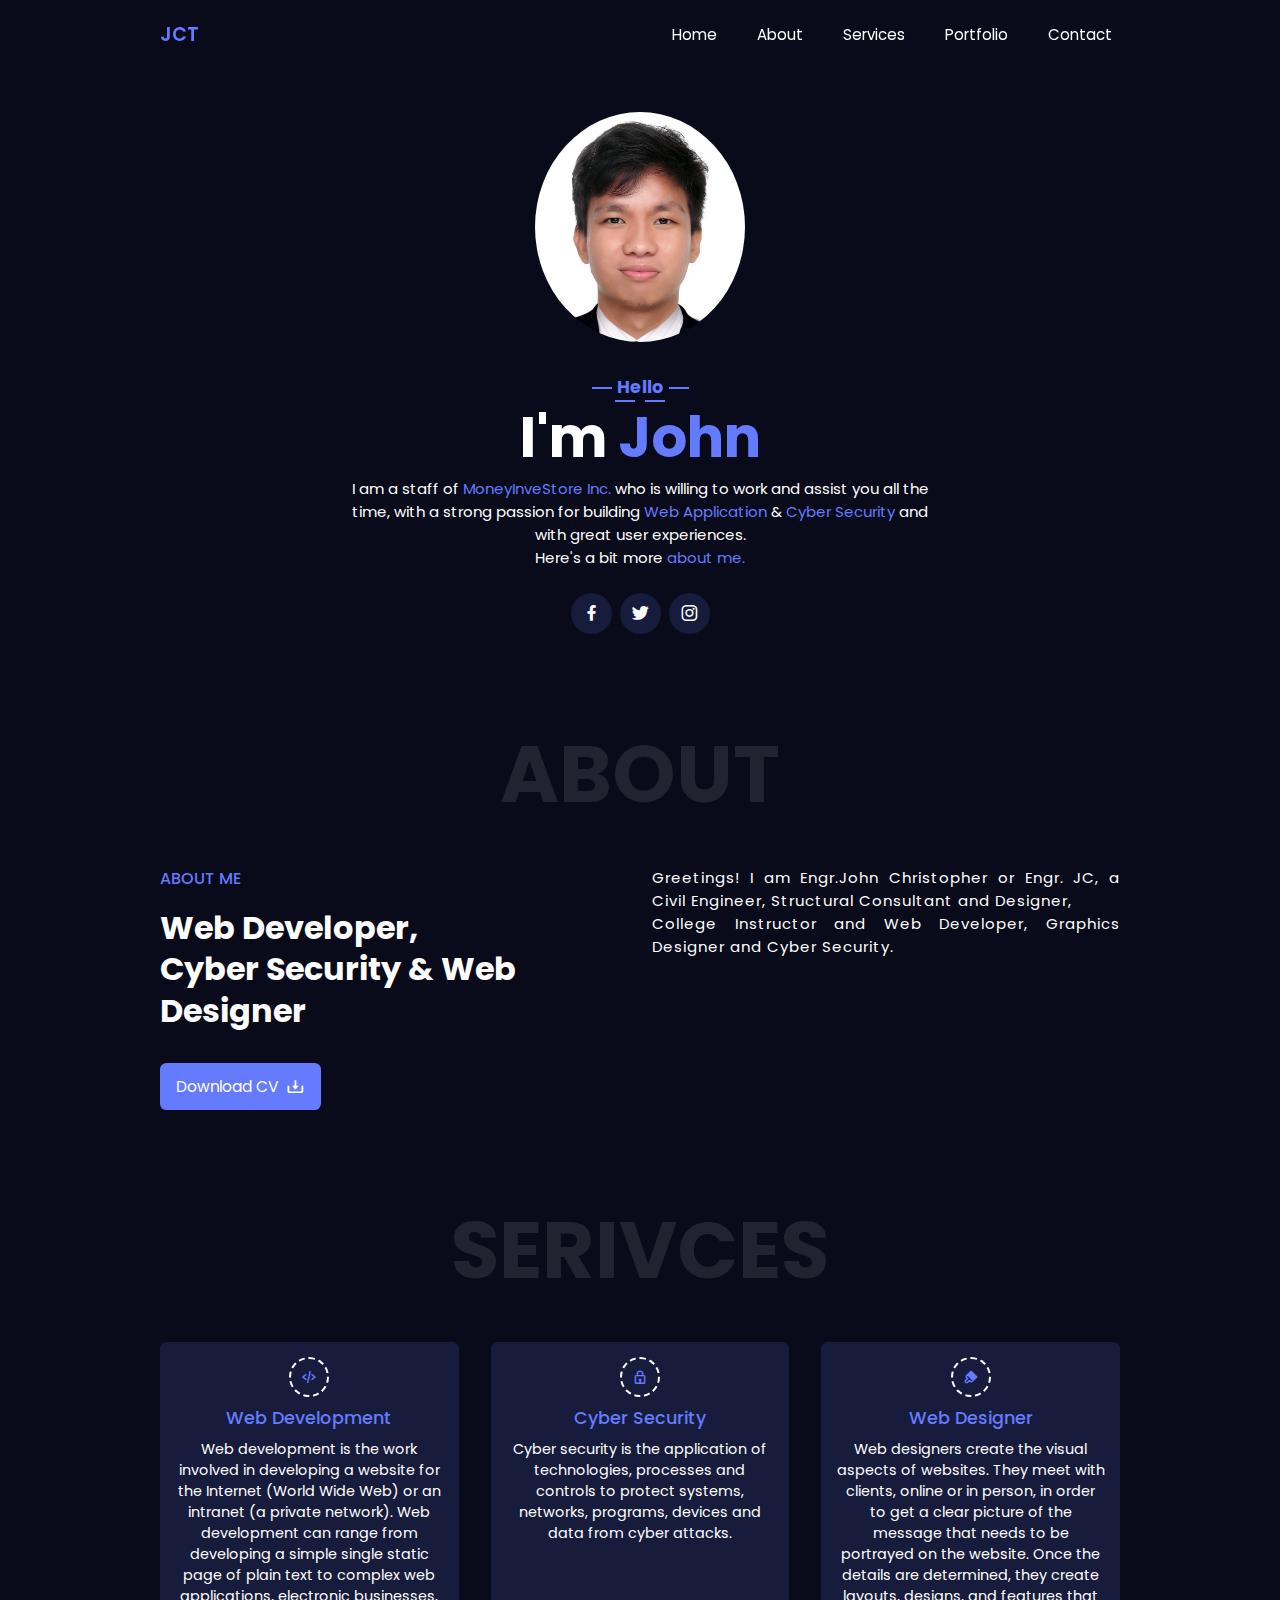
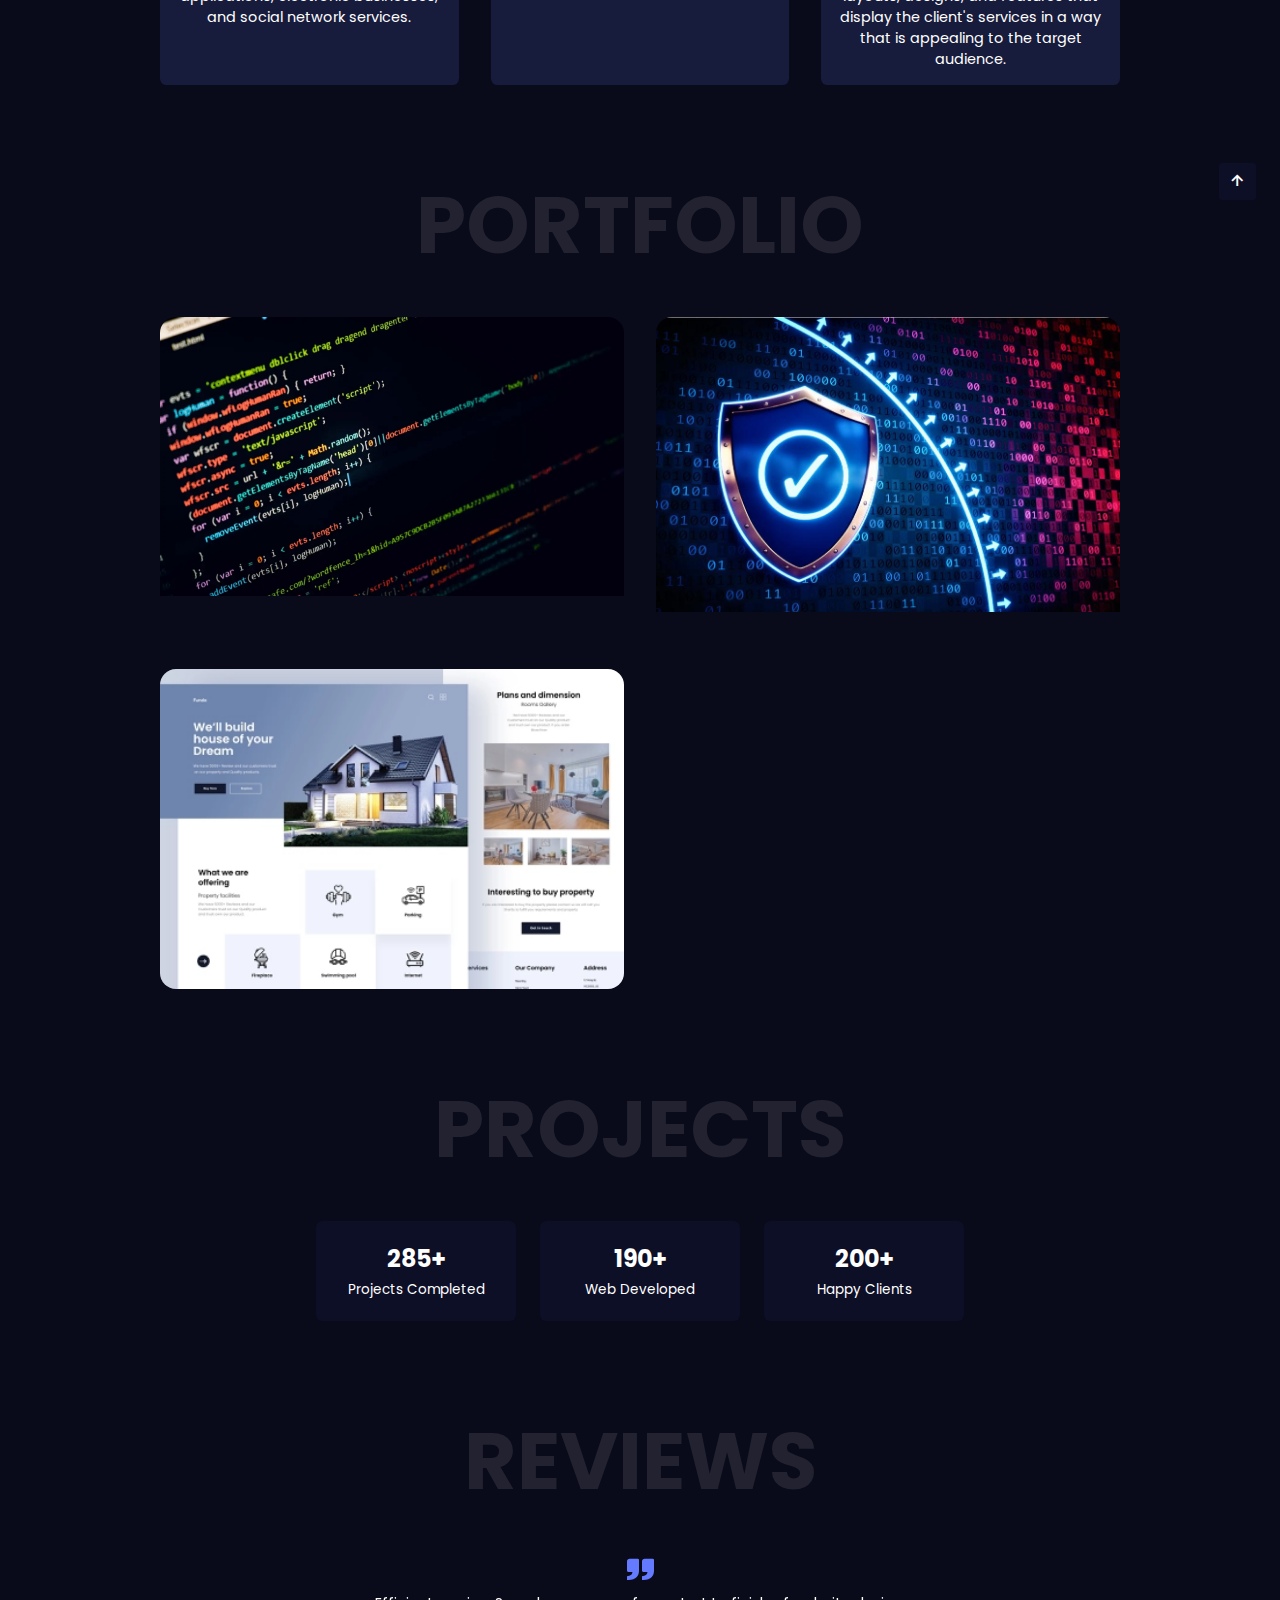
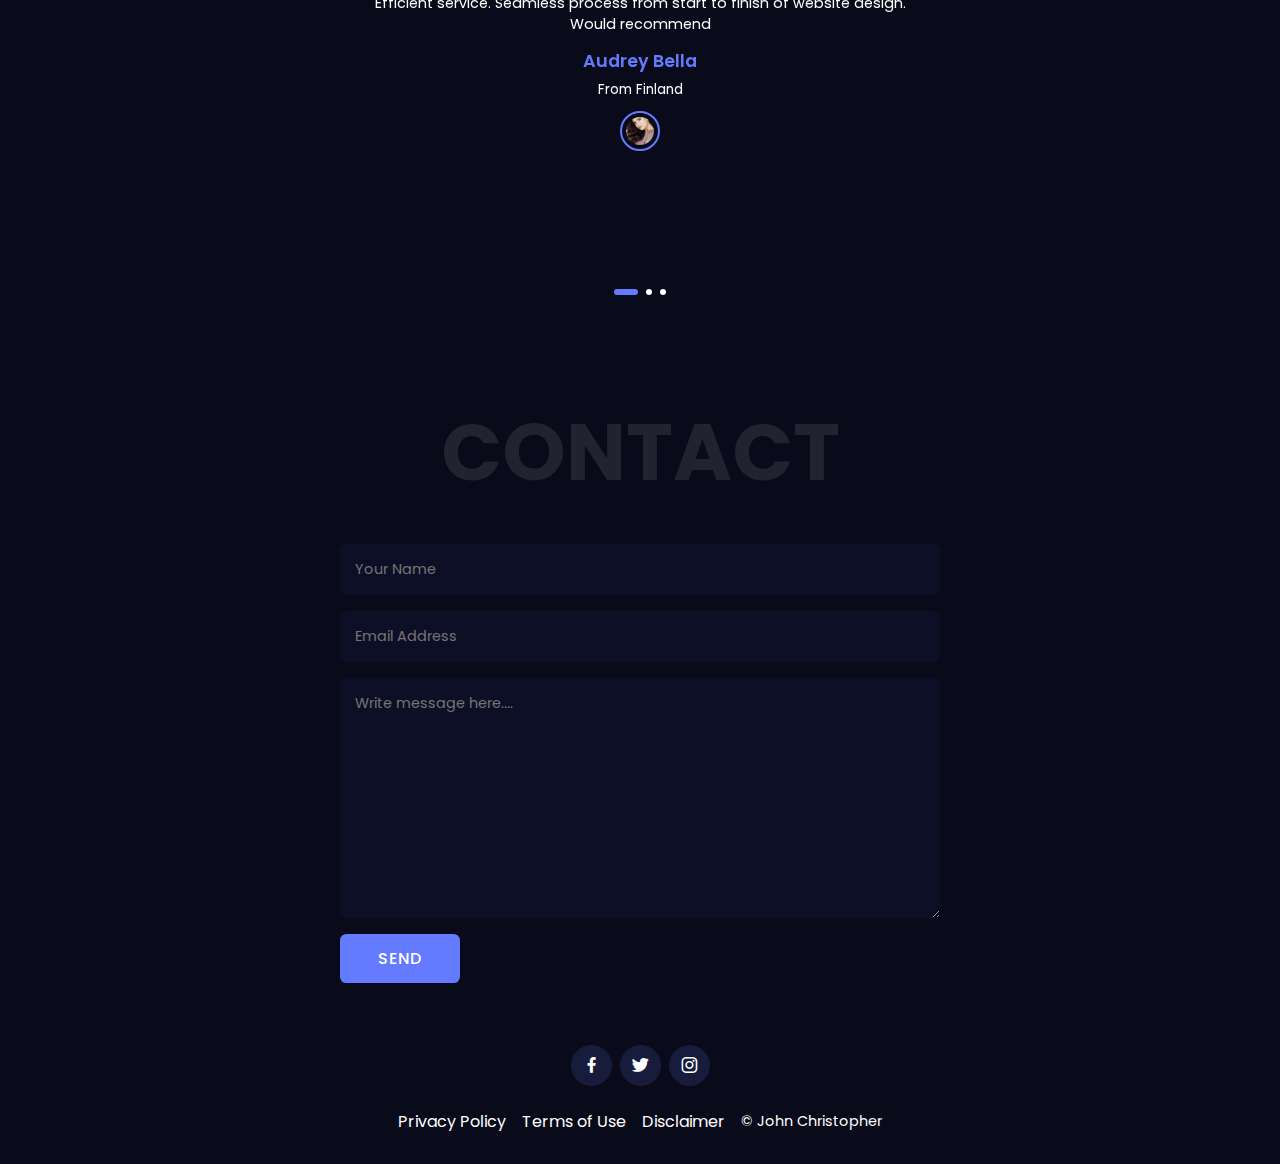
<file: jct.html>
<!DOCTYPE html>
<html lang="en">
<head>
    <meta charset="UTF-8">
    <meta http-equiv="X-UA-Compatible" content="IE=edge">
    <meta name="viewport" content="width=device-width, initial-scale=1.0">
    <title>JCT Portfolio</title>
    <link rel="stylesheet" href="midtermstyle.css">
    <link rel="stylesheet" href="swiper-bundle.min.css">
    <link href='https://unpkg.com/boxicons@2.1.2/css/boxicons.min.css' rel='stylesheet'>
</head>
<body>

    <a href="#home" class="scroll-top">
    <i class='bx bx-up-arrow-alt'></i>
    </a>

        <header>
        <div class="nav container">
        <a href="#" class="logo">JCT</a>
        <ul class="navbar">
            <li><a href="#home" class="nav-link">Home</a></li>
            <li><a href="#about" class="nav-link">About</a></li>
            <li><a href="#services" class="nav-link">Services</a></li>
            <li><a href="#portfolio" class="nav-link">Portfolio</a></li>
            <li><a href="#contact" class="nav-link">Contact</a></li>
        </ul>
        <div class="menu-icon">
            <div class="line1"></div>
            <div class="line2"></div>
            <div class="line3"></div>
        </div>
        </div>
            
        </header>
        <section class="home container" id="home">
        <div class="home-content">
            <div class="home-img">
                <img src="pic.jpg" alt="">
            </div>
            <div class="home-text">
                    <h3>Hello<h3>
                    <h2>I'm <span class="color">John</span></h2>
                    <p>
                        I am a staff of <span class="color">MoneyInveStore Inc.</span> who is willing to work and assist you all the time, with a strong passion for building <span class="color">Web Application</span> & <span class="color">Cyber Security</span> and with great user experiences.
                        <br> Here's a bit more <span class="color">about me.</span>
                    </p>
                    <div class="social">
                        <a href="https://www.facebook.com/jcdctayoto"><i class='bx bxl-facebook'></i></a>
                        <a href="#"><i class='bx bxl-twitter'></i></a>
                        <a href="#"><i class='bx bxl-instagram'></i></a>
                    </div>     
            </div>
        </div>

        </section>
        <section class="about container" id="about">

            <h2 class="heading">About</h2>
            <div class="about-content">
                <div class="about-data">
                    <span>About Me</span>
                    <h2>Web Developer, <br>
                        Cyber Security & Web Designer</h2>
                        <a href="CV.docx" class="btn" download="">
                            Download CV
                            <i class='bx bx-download'></i>
                        </a>
                </div>
                <div class="about-text">
                    <p>Greetings! I am Engr.John Christopher or Engr. JC, a Civil Engineer, Structural Consultant and Designer,<br> College Instructor and Web Developer, Graphics Designer and Cyber Security.</p>
                    
                </div>
            </div>
        </section>

        <section class="services container" id="services">

            <h2 class="heading">Serivces</h2>

            <div class="services-content">
                <div class="services-box">
                    <i class='bx bx-code-alt'></i>
                    <h2>Web Development</h2>
                    <p>Web development is the work involved in developing a website for the Internet (World Wide Web) or an intranet (a private network). Web development can range from developing a simple single static page of plain text to complex web applications, electronic businesses, and social network services.</p> 
                    </div>
                    <div class="services-box">
                    <i class='bx bx-lock'></i>
                    <h2>Cyber Security</h2>
                    <p>Cyber security is the application of technologies, processes and controls to protect systems, networks, programs, devices and data from cyber attacks.</p> 
                    </div>
                    <div class="services-box">
                    <i class='bx bxs-brush'></i>
                    <h2>Web Designer</h2>
                    <p>Web designers create the visual aspects of websites. They meet with clients, online or in person, in order to get a clear picture of the message that needs to be portrayed on the website. Once the details are determined, they create layouts, designs, and features that display the client's services in a way that is appealing to the target audience.</p> 
                    </div>
            </div>

        </section>
        
        <section class="portfolio container" id="portfolio">

            <h2 class="heading">Portfolio</h2>
            <div class="portfolio-content">
                <div class="portfolio-box">
                    <img src="p1.webp" alt="" class="portlfolio-img">
                    <div class="portfolio-overlay">
                        <h2>Web Development</h2>
                        <a href="#">
                        <i class='bx bx-link-alt'></i>
                        </a>
                    </div>
                </div>
                <div class="portfolio-box">
                    <img src="p3.jpg" alt="" class="portlfolio-img">
                    <div class="portfolio-overlay">
                        <h2>Cyber Security</h2>
                        <a href="#">
                        <i class='bx bx-link-alt'></i>
                        </a>
                    </div>
                </div>
                <div class="portfolio-box">
                    <img src="p2.webp" alt="" class="portlfolio-img">
                    <div class="portfolio-overlay">
                        <h2>Web Designing</h2>
                        <a href="#">
                        <i class='bx bx-link-alt'></i>
                        </a>
                    </div>
                </div>
                
            </div>
        </section>
        <section class="projects container" id="projects">
            
            <h2 class="heading">Projects</h2>
            <div class="project-content">
                <div class="project-box">
                    <h2>285+</h2>
                    <span>Projects Completed</span>
                </div>
                <div class="project-box">
                    <h2>190+</h2>
                    <span>Web Developed</span>
                </div>
                <div class="project-box">
                    <h2>200+</h2>
                    <span>Happy Clients</span>
                </div>
            </div>
        </section>
        <section class="container reviews" id="reviews">
            <h2 class="heading">Reviews</h2>
            <div class="reviews-content swiper">
            <div class="swiper-wrapper">
                 <div class="swiper-slide">
                     <div class="review-box">
                     <i class='bx bxs-quote-right' ></i>
                     <p class="review-text">
                     Efficient service. Seamless process from start to finish of website design. Would recommend
                     </p>
                     <div class="review-profile">
                         <h2>Audrey Bella</h2>
                         <span>From Finland</span>
                         <img src="r1.jpg" alt="">
                     </div>
                     </div>
                 </div>
                 <div class="swiper-slide">
                     <div class="review-box">
                     <i class='bx bxs-quote-right' ></i>
                     <p class="review-text">
                     Our website is much more easy to use, has tons of more features than before and is incredibly easy to maintain. We could not be more happy with our new website!
                     </p>
                     <div class="review-profile">
                         <h2>Sander Tyler</h2>
                         <span>From Italy</span>
                         <img src="r2.jpg" alt="">
                     </div>
                     </div>
                 </div>
                 <div class="swiper-slide">
                     <div class="review-box">
                     <i class='bx bxs-quote-right' ></i>
                     <p class="review-text">
                     I speak for the trolley district when I tell you how pleased we are with the web site you designed for us. The district needed a site that addressed varied aspects of our operation. You have met those needs and then some! We have had nothing but rave comments about the site from those who are closest to it and rely on it the most. I personally want to thank you and your staff for their patience and diligence in promptly meeting each of our requests for the site during its development.
                     </p>
                     <div class="review-profile">
                         <h2>Taylor Maxwell</h2>
                         <span>From America</span>
                         <img src="r3.jpg" alt="">
                     </div>
                     </div>
                 </div>
        
      </div>
     
      <div class="swiper-pagination"></div>
            
            </div>

        </section>
        <section class="container container" id="contact">
            <h2 class="heading">Contact</h2>
            <form action="" class="contact-form" id="contact-form">
                <input type="text" placeholder="Your Name" class="name" required>
                <input type="email" name="" id="" placeholder="Email Address" class="email" required>
                <textarea name="" id="" cols="30" rows="10" placeholder="Write message here...." class="message" required></textarea>
                <input type="submit" value="Send" class="send-btn">
            </form>
        </section>
        <section class="footer container" id="footer">
        <div class="social">
                        <a href="https://www.facebook.com/jcdctayoto"><i class='bx bxl-facebook'></i></i></a>
                        <a href="#"><i class='bx bxl-twitter'></i></a>
                        <a href="#"><i class='bx bxl-instagram'></i></a>
                    </div>  
            <div class="footer-links">
                <a href="#">Privacy Policy</a>   
                <a href="#">Terms of Use</a>   
                <a href="#">Disclaimer</a>
                <p>&#169; John Christopher</p>   
        </section>



        <script src="swiper-bundle.min.js"></script>
        <script src="midtermjs.js"></script>
</body>
</html>
</file>
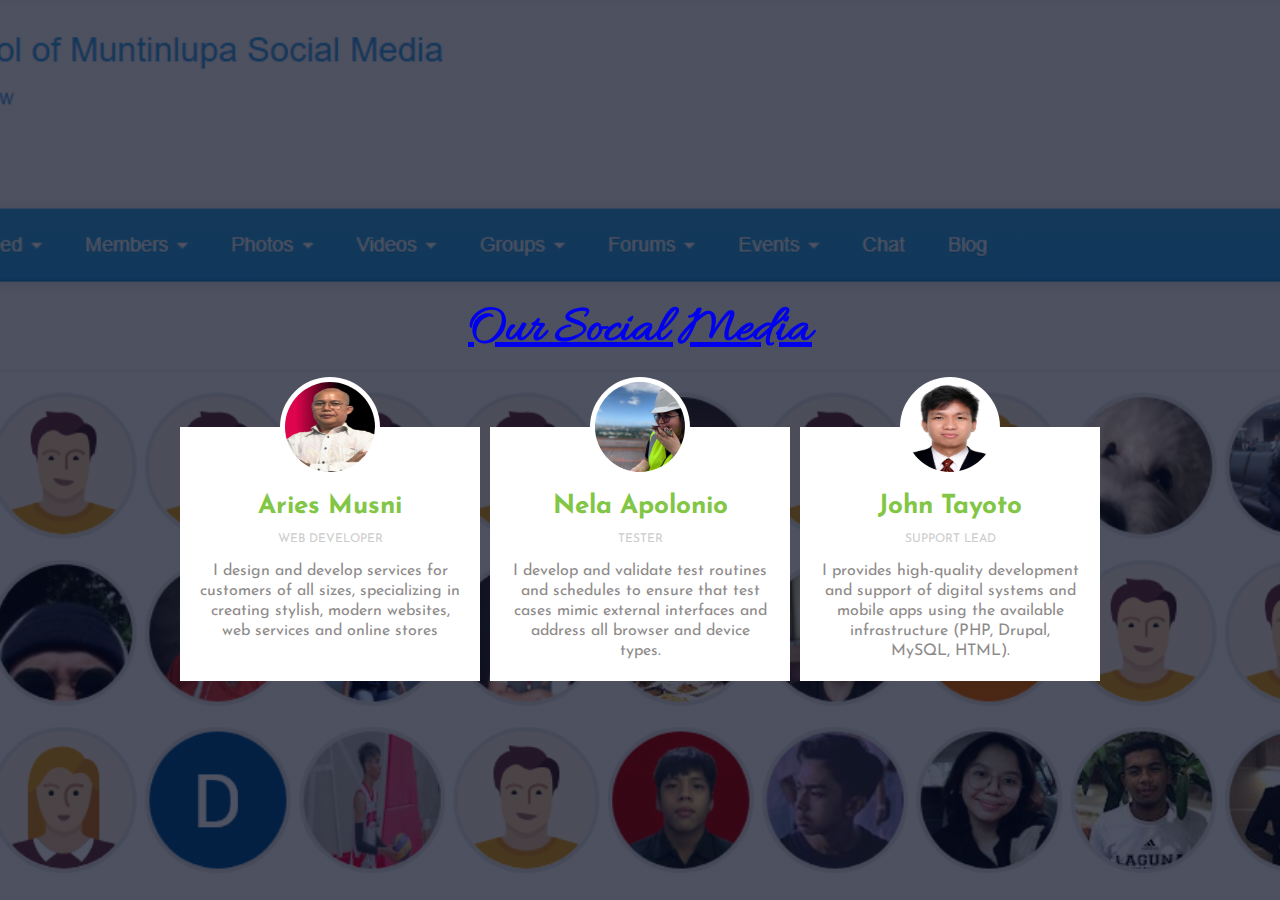
<file: our_socialmedia.html>
<!DOCTYPE html>
<html lang="en">
<head>
	<meta charset="UTF-8">
	<title>Our Social Media</title>
	<link rel="stylesheet" href="stylesE.css">
</head>
<body>

<div class="wrapper">
  <h1 style="color:azure">  <a href="https://abcsocialmedia.groupanic.net/" target="_blank"> Our Social Media</a></h1>
  <div class="team">
    <div class="team_member">
      <div class="team_img">
        <a href="#"><img src="images/about2.png" alt="Team_image"></a>
      </div>
      <h3>Aries Musni</h3>
      <p class="role">Web Developer</p>
      <p>I design and develop services for customers of all sizes, 
        specializing in creating stylish, modern websites, web services and online stores</p>
    </div>
    <div class="team_member">
      <div class="team_img">
        <a href="#"><img src="images/Nela.jpg" alt="Team_image"></a>
      </div>
      <h3>Nela Apolonio</h3>
      <p class="role">Tester</p>
      <p>I develop and validate test routines and schedules to ensure that test cases mimic external interfaces and address all browser and device types.</p></div>
    <div class="team_member">
      <div class="team_img">
        <a href="#"><img src="pic.jpg" alt="Team_image"></a>
      </div>
      <h3>John Tayoto</h3>
      <p class="role">Support Lead</p>
      <p>I provides high-quality development and support of digital systems and mobile apps using the available infrastructure (PHP, Drupal, MySQL, HTML).</p>
    </div>
  </div>
</div>	

</body>
</html>
</file>
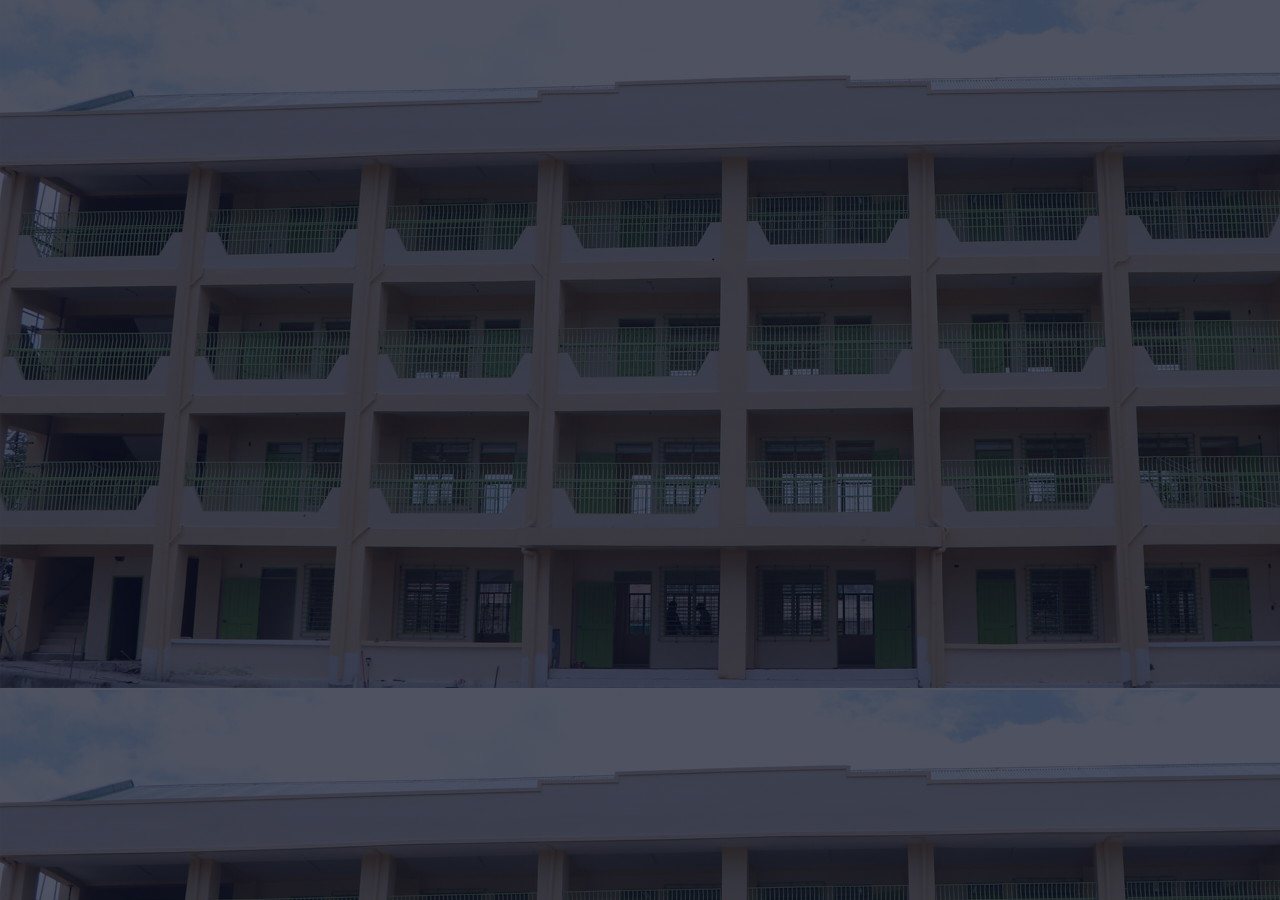
<file: thankyou.html>
<!DOCTYPE html>
<html lang="en">
<head>
    <meta charset="UTF-8">
    <meta http-equiv="X-UA-Compatible" content="IE=edge">
    <meta name="viewport" content="width=device-width, initial-scale=1.0">
    <title>Pop Up Page</title>
   <link rel="stylesheet" href="styleD.css">
</head>
<body>
    <div class="container">
        <!-- <button type="submit" class="btn" onclick="openPopup()">Submit</button> -->
        <div class="popup" id="popup">
            <img src="images/tick.jpg">
            <h2>Thank You!</h2>
            <p>You details has been successfully submitted. Thanks!</p>
            <button type="button" onclick="closePopup()">OK</button>
        </div>
    </div>
    <script>
        let popup = document.getElementById("popup");
        function openPopup(){
            popup.classList.add("open-popup");
        }
        function closePopup(){
            popup.classList.remove("open-popup");
        }
    </script>
</body>
</html>
</file>
<file: style.css>
*{
    margin:0;
    padding: 0;
}
.header{
    min-height: 100vh;
    width: 100%;
   background-image: linear-gradient(rgba(4,9,30,0.7),
    rgba(4,9,30,0.7)),url(images/front1.PNG);  
    background-position: center;
    background-size: cover;
    position: relative;
}
nav{
    display:flex;
    padding: 2% 6%;
    justify-content: space-between;
    align-items: center;
}
nav img{
    width: 300px;
}
.nav-links{
    flex:1;
    text-align: right;
}
.nav-links ul li{
    list-style: none;
    display: inline-block;
    padding: 8px 12px;
    position: relative;
}
.nav-links ul li a{
    color:#fff;
    text-decoration: none;
    font-size: 20px;
}
.nav-links ul li::after{
    content: '';
    width:0%;
    height: 2px;
    background: #f44336;
    display: block;
    margin: auto;
    transition: 0.5s;
}
.nav-links ul li:hover::after{
    width: 100%;
}
.text-box{
    width: 90%;
    color: #fff;
    position: absolute;
    top: 50%;
    left: 50%;
    transform: translate(-50%,-50%);
    text-align:center;
}
.text-box h1{
    font-size: 62px;
}
.text-box p{
    margin: 10px 0 40px;
    font-size: 14px;
    color: #fff;
}
.hero-btn{
    display: inline-block;
    text-decoration: none;
    color: #fff;
    border: 1px solid #fff;
    padding:12px 34px ;
    background: transparent;
    position:relative;
    cursor:pointer;   
}
.hero-btn:hover{
  border: 1px solid #f44336;
  background:#f44336 ;
  transition: 1s;
}
nav .fa{
    display:none;
}


@media(max-width: 700px){
    .text-box h1{
        font-size: 20px;
    } 
    .nav-links ul li {
        display:block;
    }
    .nav-links{
        position:absolute;
        background: #f44336;
        height: 100vh;
        width: 200px;
        top: 0;
        right:-200px;
        text-align: left;
        z-index: 2;
        transition: 1s;
    }
    nav .fa{
        display: block;
        color: #fff;
        font-size: 22px;
        cursor:pointer;
    }
    .nav-links ul{
        padding: 30px;
    } 
}

/* ---------course------- */
.course{
    width: 80%;
    margin: auto;
    text-align: center;
    padding-top: 100px;
}
h1{
    font-size: 36px;
    font-weight: 600;
}
pre{
    color: #777 ;
    font-size: 10px;
    font-weight: 300;
    line-height: 22px;
    padding: 5px;
    text-align: left;
}
.row{
    margin-top: 5%;
    display: flex;
    justify-content: space-between;
}
.course-col{
    flex-basis: 31%;
    background: #fff3f3;
    border-radius: 10px;
    margin-bottom: 5%;
    padding: 10px 12px ;
    box-sizing: border-box;
}
h3{
    text-align: center;
    font-weight: 600;
    margin: 10px 0;
}
.course-col:hover{
    box-shadow: 0 0  20px 0px rgba(0,0,0,0.2);
}
/* ------------for responsive--------- */
@media(max-width: 700px){
     .row{
         flex-direction: column;
     }
}

/* ----------campus--------- */
.campus{
    width: 80%;
    margin: auto;
    text-align: center;
    padding-top: 50px;
}
.campus-col{
    flex-basis: 32%;
    border-radius: 10px;
    margin-bottom: 30px;
    position: relative;
    overflow: hidden;
}
.campus-col img{
    width: 100%;
    display: block ;
}
.layer{
    background: transparent;
    height: 100%;
    width: 100%; 
    position: absolute;
    top: 0;
    left: 0;
    transition: 0.5s;
}
.layer:hover{
    background: rgba(226,0,0,0.7); 
}
.layer h3{
    width: 100%;
    font-weight: 500;
    color: #fff;
    font-size: 26px;
    bottom: 0;
    left: 50%;
    transform: translateX(-50%) ;
    position: absolute;
    opacity: 0;
    transition: 0.5s;
}
.layer:hover h3{
    bottom: 49%;
    opacity: 1;
}

/* 48:44 */
/* -------------facilities---------- */
.facilities{
     width:80%;
     margin: auto;
     text-align: center;
     padding-top: 100px;
}
.facilities-col{
    flex-basis: 31%;
    border-radius: 10px;
    margin-bottom: 5%;
    text-align: left;
}
.facilities-col img{
    width: 100%;
    height: 60%;
    border-radius: 10px;
}
.facilities-col p{
    padding: 0;
}
.facilities-col h3{
    margin-top: 16px;
    margin-bottom: 15px;
    text-align: left;
}
/* ----------------Testimonials--------- */
.testimonials{
    width: 80%;
    margin: auto;
    padding-top: 100px;
    text-align: center;
}
.testimonial-col{
     flex-basis: 44%;
     border-radius: 10px;
     margin-bottom: 5%;
     text-align: left;
     background: #fff3f3;
     padding: 25px;
     cursor: pointer;
     display: flex;
}
.testimonial-col img{
    height: 40px;
    margin-left: 5px;
    margin-right: 30px;
    border-radius: 50%;
}
.testimonial-col p{
    padding: 0;
}
.testimonial-col h3{
    margin-top: 15px;
    text-align: left;
}
.testimonial-col .fa{
    color:#f44336;
}
@media(max-width:700px){
    .testimonial-col img{
        margin-left: 0px;
        margin-right: 15px;
    }
}
/* ---------call to action--------- */
.cta{
    margin: 100px auto;
    width: 80%;
    height: 100% ;
    background-image: linear-gradient(rgba(0,0,0,.2),
    rgba(0,0,0,0.7)),url(images/s6.jpg);
    background-position: center;
    background-size: cover;
    border-radius: 10px;
    text-align: center;
    padding: 100px 0;
}
.cta h1{
    color: #fff;
    margin-bottom: 40px;
    padding: 0;
}
@media(max-width:700px){
    .cta h1{
        font-size: 24px;
    }
}
/* --------Footer--------- */
.footer{
    width: 100%;
    text-align: center;
    padding: 30px 0;
}
.footer h4{
    margin-bottom: 25px;
    margin-top: 20px;
    font-weight: 600; 
}
.icons .fa{
    color:#f44336;
    margin:0 13px;
    cursor: pointer;
    padding: 18px 0;
}
.fa-heart-o{
    color:#f44336;
}

/* Map */
.mapCont{
    width: 100%;
    height: 100vh;
    display: flex;
    align-items: center;
    justify-content: center;
    flex-direction: column;
}
.mapCont h1{
   color: #333;
   margin-bottom: 5px; 
}
.mapCont h4{
    color: #333;
    margin-bottom: 25px;
    text-align: center; 
 }
iframe{
    width: 80%;
    height: 500px;
    filter: invert(100%);
}
/* ---Facilities Animation */
/* .facilities-col{
    overflow: hidden;
} */
.facilities-col img{
    transition: all 1.3s ease ;
}
.facilities-col:hover img{
    transform: scale(1.2);
}
/* -------Contact Us */
.contact{
    width: 100%;
    height: 100vh;
    background: #001660;
    display: flex;
    align-items: center;
    justify-content: center; 
    
}
form{
    background:#fff;
    display: flex;
    flex-direction: column;
    padding:2vw 4vw;
    width: 90%;
    max-width: 600px;
    border-radius: 10px;
}
form h3{
    color: #555;
    font-weight: 800;
    margin-bottom: 20px;
}
form input, form textarea{
    border:0;
    margin: 10px 0;
    padding: 20px;
    outline:none;
    background: #f5f5f5;
    font-size: 16px;
}
form button{
    padding: 15px;
    background: #ff5361;
    color: #fff;
    font-size: 18px;
    border: 0;
    outline: none;
    cursor: pointer;
    width: 150px;
    margin: 20px auto 0;
    border-radius: 30px;
}
</file>
<file: midtermstyle.css>
@import url('https://fonts.googleapis.com/css2?family=Poppins:wght@400;500;600;700&display=swap');
*{
    font-family: 'Poppins', sans-serif;
    margin: 0;
    padding: 0;
    box-sizing: border-box;
    scroll-behavior: smooth;
    scroll-padding-top: 2rem;
}
:root{
    --main-color:#647bff;
    --body-color:#090a1a;
    --container-color:#171b3c;
    --heading-color:#222231;
    --box-color:#0d0f26;
    --bg-color:#fff;
}  
body{
    color: var(--bg-color);
    background: var(--body-color);
} 
img{
    width: 100%;
}
section{
    padding: 3rem 0 2rem;
}
a{
    text-decoration: none;
}
li{
    list-style: none;
}
.container{
    max-width: 960px;
    margin:auto;
    width: 100%;
}
header{
    position: fixed;
    top: 0;
    left: 0;
    width: 100%;
    z-index: 100;
}
.header-active{
    background: var(--box-color);
    transition: 0.4s;
}
.nav{
    display: flex;
    align-items: center;
    justify-content: space-between;
    padding: 20px 0;
}
.logo{
    font-size: 1.2rem;
    font-weight: 600;
    color: var(--main-color);
}
.navbar{
    display: flex;
    align-items:center;
    column-gap: 1.5rem;
}
.nav-link{
    font-size: 0.94rem;
    padding: 4px 8px;
    border-radius: 0.2rem;
    color: var(--bg-color);
}
.nav-link:hover{
    color: (--main-color);
    background: var(--container-color);
    transition: 0.3s all linear;
}
.menu-icon{
    display: none;
    flex-direction: column;
    align-items: center;
    justify-content: center;
    row-gap: 5px;
    cursor: pointer;
    z-index: 200;
    transition: 0.3s;
}
.menu-icon div{
    display: block;
    background: var(--bg-color);
    height: 2px;
    width: 24px;
    transition: 0.3s;
}
.move .line1{
    transform: rotate(-45deg) translate(-5px,5px);
}
.move .line2{
    opacity: 0;
}
.move .line3{
    transform: rotate(45deg) translate(-5px,-5px);
}
.home{
    min-height: 600px;
    display: flex;
    align-items: center;
    justify-content: center;
    padding-top: 7rem;
}
.home-content{
    position: relative;
    max-width: 600px;
    width: 100%;
    margin: auto;
    display: flex;
    flex-direction: column;
    align-items: center;
    justify-content: center;
}
.home-img{
    width: 180px;
    height: 180px;
    border-radius: 50%;
    background: #98a7fc;
    overflow: hidden;
    margin-bottom: 2rem;
}
.home-img{
    width: 210px;
    height: 230px;
    object-fit: cover;
    object-position: center;
}
.home-text{
    display: flex;
    flex-direction: column;
    align-items: center;
    justify-content: center;
    text-align: center;
}
.home-text h3{
    position: relative;
    display: flex;
    align-items: center;
    column-gap: 0.5rem;
    font-size: 1.1rem;
    color: var(--main-color);
}
.home-text h3::before{
    content: '';
    position: absolute;
    top: 50%;
    transform: translate(-50%);
    left: -15px;
    width: 20px;
    height: 2px;
    background: var(--main-color);
}
.home-text h3::after{
    content: '';
    position: absolute;
    top: 50%;
    transform: translate(-50%);
    right: -35px;
    width: 20px;
    height: 2px;
    background: var(--main-color);
}
.home-text h2{
    font-size: 3.5rem;
    line-height: 4.8rem;
}
.home-text p{
    font-size: 0.938rem;
    margin-bottom: 1.5rem;
}
.home-text .color{
    color: var(--main-color);
}
.social{
    display: flex;
    align-items: center;
    column-gap: 0.5rem;
}
.social .bx{
    font-size: 1.3rem;
    padding: 10px;
    border-radius: 50%;
    color: var(--bg-color);
    background: var(--container-color);
}
.social .bx:hover{
    background: var(--main-color);
    transition: 0.3s all linear;
}
.heading{
    font-size: 5rem;
    text-transform: uppercase;
    color: var(--heading-color);
    text-align: center;
    margin-bottom: 2rem;
}
.about-content{
    display: grid;
    grid-template-columns: repeat(2,1fr);
    gap: 1.5rem;
}
.about-data span{
    font-size: 1rem;
    font-weight: 500;
    text-transform: uppercase;
    color: var(--main-color);
}
.about-data h2{
    font-size: 2rem;
    line-height: 2.6rem;
    font-weight: 700;
    margin: 1rem 0;
}
.btn{
    font-size: 0.97rem;
    display: inline-flex;
    align-items: center;
    column-gap: 0.5rem;
    color: var(--bg-color);
    background: var(--main-color);
    padding: 12px 16px;
    border-radius: 0.4rem;
    margin-top: 1rem;
}
.btn .bx{
    font-size: 1.2rem;
}
.btn:hover{
    background: #546eff;
    transition: 0.3s all linear;
}
.about-text p{
    font-size: 0.938rem;
    letter-spacing: 1px;
    text-align: justify;
    margin-bottom: 1.5rem;
}
.services-content{
    display: grid;
    grid-template-columns: repeat(3,1fr);
    gap: 2rem;
}
.services-box{
    display: flex;
    flex-direction: column;
    align-items: center;
    text-align: center;
    padding: 15px;
    background: var(--container-color);
    border-radius: 0.4rem;
    transition: 0.5s all cubic-bezier(0.075, 0.82, 0.165, 1);
}
.services-box:hover{
    transform: scale(1.05);
    transition: 0.5s all cubic-bezier(0.075, 0.82, 0.165, 1);
}
.services-box .bx{
    font-size: 1,4rem;
    color: var(--main-color);
    padding: 10px;
    border-radius: 5rem;
    border: 2px dashed var(--bg-color);
}
.services-box h2{
    font-size: 1.1rem;
    font-weight: 500;
    margin: 0.5rem 0;
    color: var(--main-color);
}
.services-box p{
    font-size: 0.9rem;
}
.portfolio-content{
    display: grid;
    grid-template-columns: repeat(2,1fr);
    gap: 2rem;
}
.portfolio-box{
    position: relative;
    width: 100%;
    height: 320px;
    border-radius: 1rem;
    overflow: hidden;
}
.portfolio-img{
    width: 100%;
    height: 100%;
    object-fit: cover;
    object-position: center;
}
.portfolio-overlay{
    position: absolute;
    top: -100%;
    left: 0;
    width: 100%;
    height: 100%;
    display: flex;
    flex-direction: column;
    align-items: center;
    justify-content: center;
    background: hsl(234,45%,16%,0.7);
}
.portfolio-overlay h2{
    font-size: 1.6rem;
    font-weight: 600;
    margin-bottom: 10px;
}
.portfolio-overlay .bx{
    font-size: 24px;
    padding: 10px;
    background: var(--main-color);
    color: var(--bg-color);
    border-radius: 4px;
}
.portfolio-overlay .bx:hover{
    background: #546eff;
    transition: 0.3s all linear;
}
.portfolio-box:hover .portfolio-overlay{
    top: 0;
    transition: 0.3s all ease;
}
.project-content{
    display: grid;
    grid-template-columns: repeat(3,200px);
    justify-content: center;
    gap: 1.5rem;
}
.project-box{
    padding: 20px 10px;
    background: var(--box-color);
    border-radius: 0.4rem;
    text-align: center;
}
.project-box span{
    font-size: 0.845rem;
}
.reviews{
    max-width: 750px;
    margin: auto;
    width: 100%;
}
.review-box{
    max-width: 550px;
    margin: auto;
    width: 100%;
    display: flex;
    flex-direction: column;
    align-items: center;
    text-align: center;
    margin-bottom: 3.5rem !important;
}
.review-box .bx{
    font-size: 2rem;
    color: var(--main-color);
    margin-bottom: 0.5rem;
}
.review-box .review-text{
    font-size: 0.89rem;
    margin-bottom: 1rem;
}
.review-profile{
    display: flex;
    flex-direction: column;
    align-items: center;
}
.review-profile h2{
    font-size: 1.1rem;
    line-height: 1.3rem;
    color: var(--main-color);
    font-weight: 600;
}
.review-profile span{
    font-size: 0.84rem;
    margin: 0.5rem 0 0.7rem;
}
.review-box img{
    width: 40px;
    height: 40px;
    border-radius: 50%;
    padding: 4px;
    border: 2px solid var(--main-color);
    display: flex;
    align-items: center;
    justify-content: center;
    object-fit: cover;
    object-position: center;
}
.swiper-pagination-bullet{
    width: 6px !important;
    height: 6px !important;
    border-radius: 0.2rem !important;
    background: var(--bg-color) !important;
    opacity: 1 !important;
}
.swiper-pagination-bullet-active{
    width: 1.5rem !important;
    background: var(--main-color) !important;
}
.contact-form{
    max-width: 600px;
    margin: auto;
    width: 100%;
    display: grid;
    row-gap: 1rem;
}
.contact-form input,.contact-form textarea{
    border: none;
    outline: none;
    font-size: 0.9rem;
    padding: 15px;
    color: var(--bg-color);
    background: var(--box-color);
    border-radius: 0.4rem;
}
.contact-form .send-btn{
    width: 120px;
    font-size: 1rem;
    letter-spacing: 1px;
    font-weight: 500;
    text-transform: uppercase;
    padding: 12px;
    background: var(--main-color);
    cursor: pointer;
}
.contact-form .send-btn:hover{
    background: #546eff;
    transition: 0.3s all linear;
}
.footer{
    display: flex;
    align-items: center;
    flex-direction: column;
    row-gap: 1.4rem;
    padding: 30px 0;
}
.footer p{
    font-size: 0.9rem;
}
.footer-links{
    display: flex;
    align-items: center;
    column-gap: 1rem;
}
.footer-links a{
    font-size: 1rem;
    font-weight: 400;
    color: var(--bg-color);
}
.footer-links a:hover{
    color: var(--main-color);
    transition: 0.3s all linear;
}
.scroll-top{
    position: fixed;
    bottom: -100%;
    right: 1.5rem;
}
.scroll-top .bx{
    padding: 8px;
    font-size: 1.3rem;
    color: var(--bg-color);
    background: var(--box-color);
    border-radius: 0.2rem;
}
.scroll-top .bx:hover{
    background: var(--container-color);
    transition: 0.3s;
}
.scroll-active{
    bottom: 2rem;
    transition: 0.3s;
}
@media (max-width:990px){
    .container{
        margin: 0 auto;
        width: 90%;
    }
}
@media (max-width:892px){
    section{
        padding: 2rem 0;
    }
    .nav{
        padding: 12px 0;
    }
    .heading{
        font-size: 4rem;
    }
    .portfolio-box{
        height: 257px;
    }
}
@media (max-width:775px){
    .nav{
        padding: 10px 0;
    }
    .logo{
        font-size: 1.1rem;
    }
    .home{
        min-height: 500px;
        padding-top: 6rem;
    }
    .home-text h3{
        font-size: 1rem;
    }
    .home-text h2{
        font-size: 3rem;
        line-height: 3.8rem;
    }
    .home-text p{
        font-size: 0.825rem;
    }
    .services-content{
        grid-template-columns: repeat(2,1fr);
    }
    .portfolio-box{
        height: 245px;
    }
    .menu-icon{
        display: flex;
    }
    .navbar{
        position: absolute;
        top: 0;
        right: 0;
        width: 300px;
        height: 100vh;
        background: var(--box-color);
        display: flex;
        flex-direction: column;
        align-items: center;
        padding: 50px 20px;
    }
}
</file>
<file: stylesE.css>
@import url('https://fonts.googleapis.com/css?family=Allura|Josefin+Sans');

*{
  margin: 0;
  padding: 0;
  box-sizing: border-box;
}

body{
  /* background: #001660; */
  background-image: linear-gradient(rgba(4,9,30,0.7),
  rgba(4,9,30,0.7)),url(images/abcsocialmedia.png);  
  min-height: 100vh;
  width: 100%;
  background-position: center;
  background-size: cover;
  position: relative;
  display: flex;
  align-items: center;
  justify-content: center;
  font-family: 'Josefin Sans', sans-serif;
}

.wrapper{
  margin-top: 10%;
}

.wrapper h1{
  font-family: 'Allura', cursive;
  /* color: #81c644; */
  color: #fff;
  font-size: 52px;
  margin-bottom: 60px;
  text-align: center;
}
h1{
  color: #81c644;;
}

.team{
  display: flex;
  justify-content: center;
  width: auto;
  text-align: center;
  flex-wrap: wrap;
}

.team .team_member{
  background: #fff;
  margin: 5px;
  margin-bottom: 50px;
  width: 300px;
  padding: 20px;
  line-height: 20px;
  color: #8e8b8b;  
  position: relative;
}

.team .team_member h3{
  color: #81c644;
  font-size: 26px;
  margin-top: 50px;
}

.team .team_member p.role{
  color: #ccc;
  margin: 12px 0;
  font-size: 12px;
  text-transform: uppercase;
}

.team .team_member .team_img{
  position: absolute;
  top: -50px;
  left: 50%;
  transform: translateX(-50%);
  width: 100px;
  height: 100px;
  border-radius: 50%;
  background: #fff;
}

.team .team_member .team_img img{
  width: 100px;
  height: 100px;
  padding: 5px;
  border-radius: 50px;
}
</file>
<file: styleD.css>
*{
    margin:0;
    padding: 0;
    box-sizing: border-box;
    font-family: 'Poppins',sans-serif;
}
.container{
    min-height: 100vh;
    width: 100%;
   background-image: linear-gradient(rgba(4,9,30,0.7),
    rgba(4,9,30,0.7)),url(images/front1.PNG);  
    /* background-position: center;
    background-size: cover;
    position: relative; */
    display: flex;
    align-items: center;
    justify-content: center;
}
.btn{
    padding: 10px 60px;
    background: #fff;
    border: 0;
    outline: none;
    cursor: pointer;
    font-size: 22px;
    font-weight: 500;
    border-radius: 30px;
}
 /* for pop up form */
 .popup{
    width: 400px;
    background:#fff;
    border-radius: 6px;
    position: absolute;
    top: 0;
    left:50%;
    transform:translate(-50%, -50%) scale(0.1);
    text-align: center;
    padding: 0 30px 30px;
    color:#333;
    visibility: hidden;
    transform: translate 0.4s, top 0.4s;
}
.open-popup{
     visibility: visible;
     top: 50%;
     transform: translate(-50%, -50%) scale(1);

}
.popup img{
    width: 100px;
    margin-top: -50px;
    border-radius: 50%;
    box-shadow: 0 2px 5px rgba(0, 0, 0, 0.2);

}
.popup h2{
    font-size: 38px;
    font-weight: 500;
    margin: 30px 0 10px;
}
.popup button{
    width: 100%;
    margin-top: 50px;
    padding: 10px 0;
    background: #6fd649;
    color: #fff;
    border: 0;
    outline: none;
    font-size: 18px;
    border-radius: 4px;
    cursor: pointer;
    box-shadow: 0 5 px 5px rgba(0, 0, 0, 0.2);
}
</file>
<file: styleA.css>
.swiper{
    /* width:80%;
    margin: auto; */
    width: 60%;
    height: 60%;
    text-align: center;
    /* padding-top: 10px; */
    /* padding-bottom: 100px; */
    /* margin: auto;
    width: 60%;
    height: 60%;
    text-align: center; */
   
}
.swiper-slide img{
    width: 100%;
}
.swiper .swiper-button-prev, .swiper .swiper-button-next{
    color:#fff;
}
.swiper .swiper-pagination-bullet-active{
    background: #fff;
}


    @media(max-width: 700px){
        .swiper{
            flex-direction: column;
        }
   }
</file>
